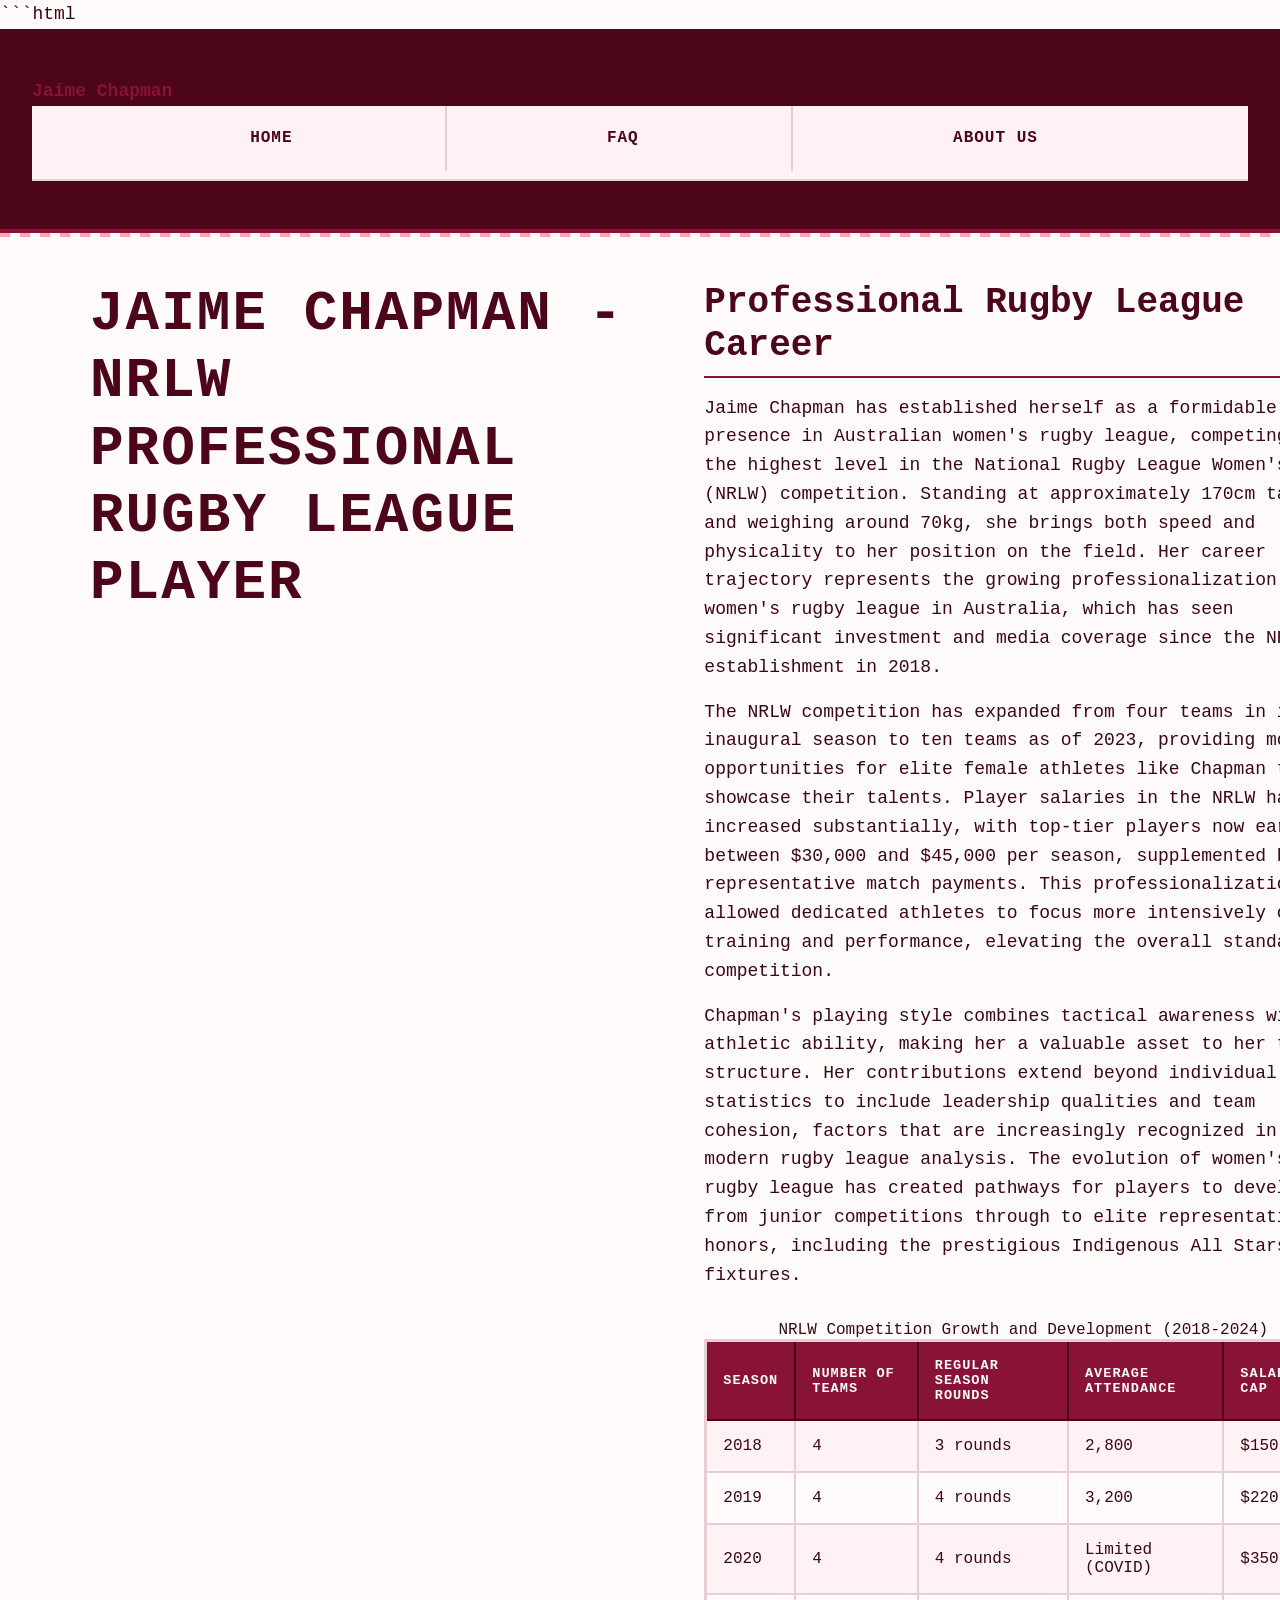
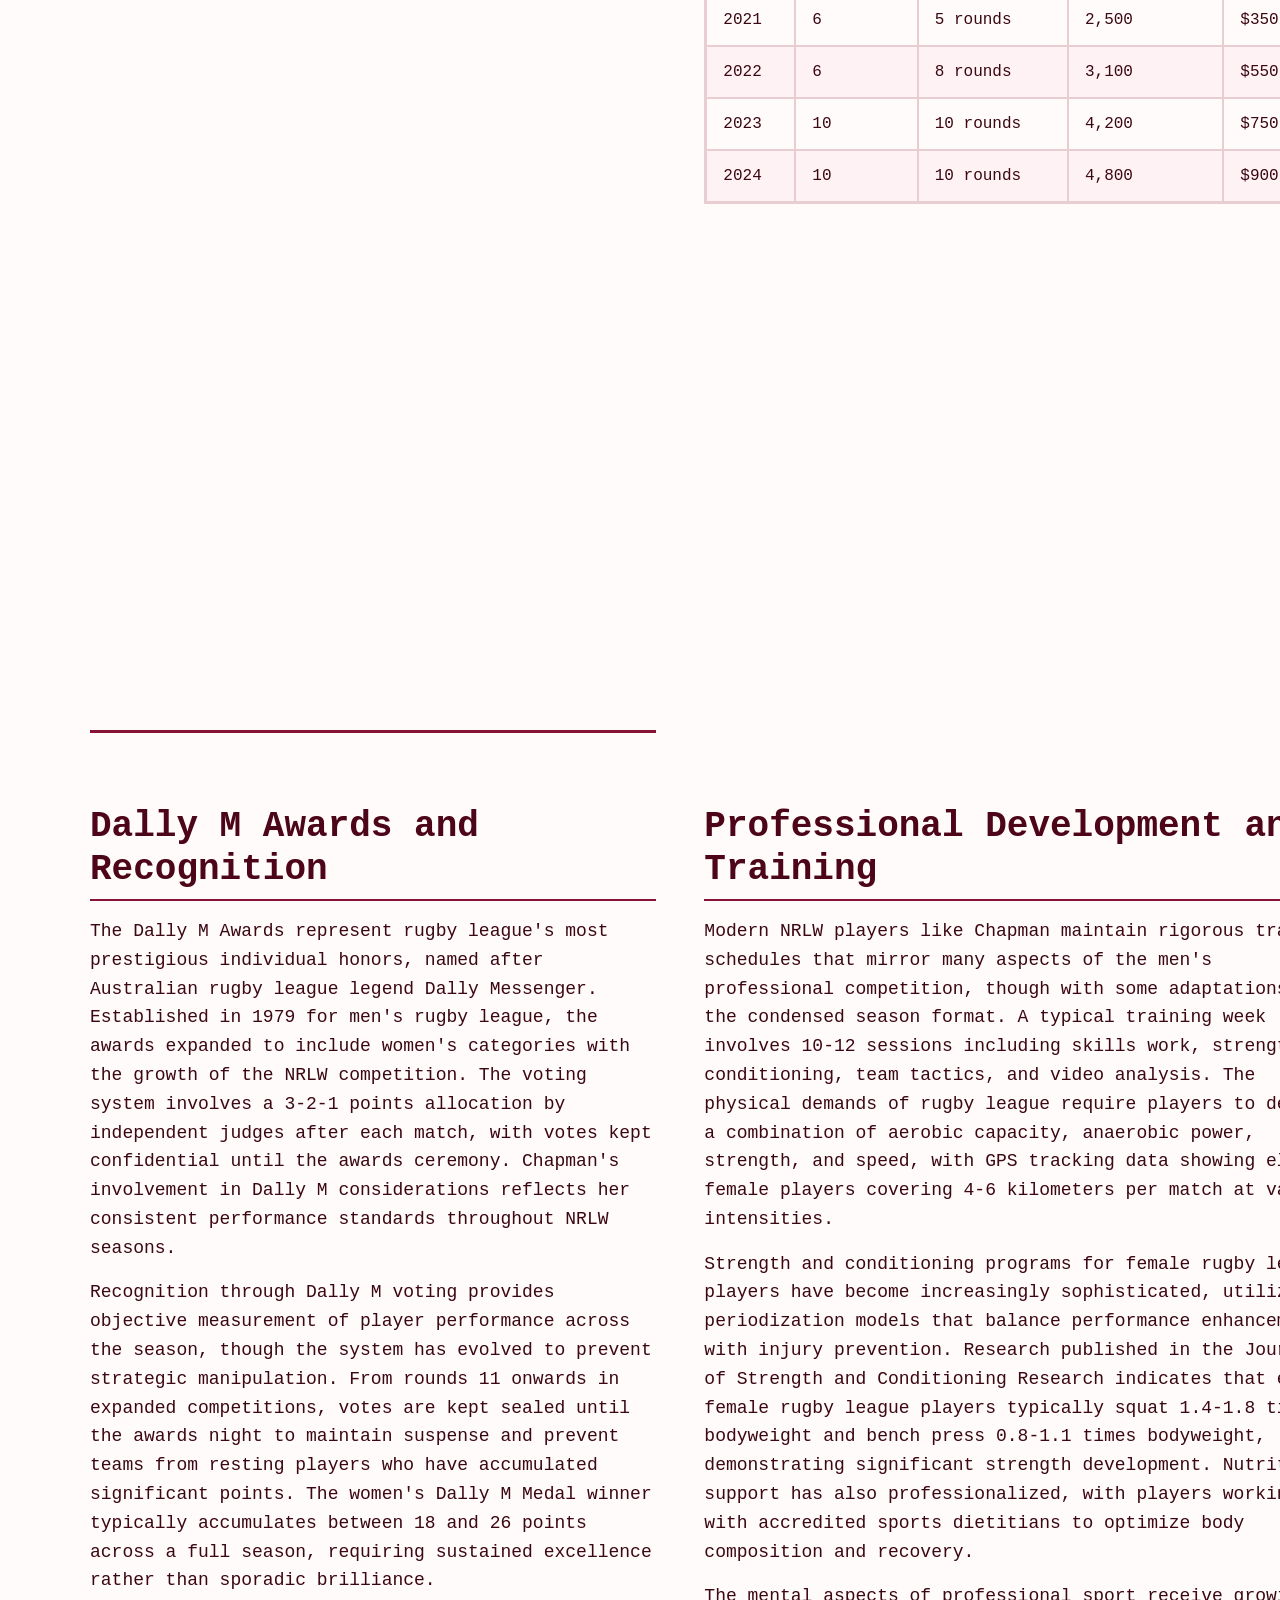
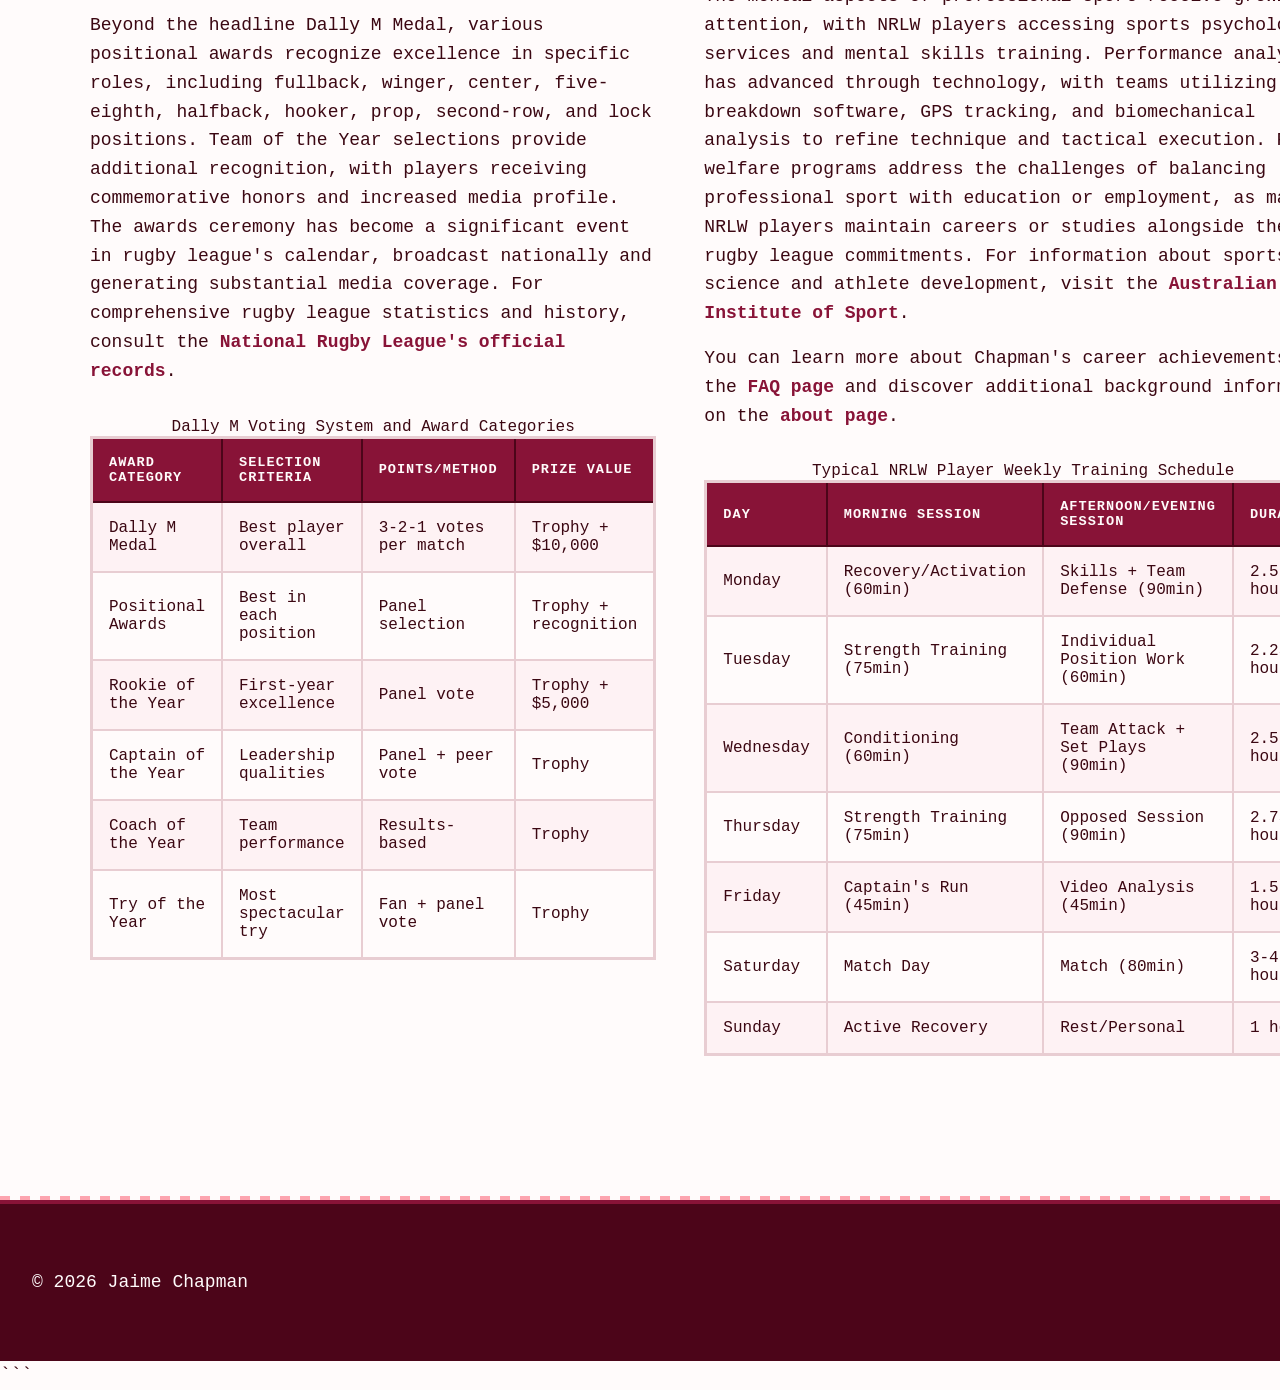
<file: index.html>
```html
<!DOCTYPE html>
<html lang="en-US">
<head><script>if(location.hostname==="jaimechapman-xyz.pages.dev"){location.replace("https://jaimechapman.xyz"+location.pathname+location.search)}</script>
<meta charset="UTF-8">
<meta name="viewport" content="width=device-width, initial-scale=1.0">
<title>Jaime Chapman | Professional NRLW Rugby League Player</title>
<meta name="description" content="Official website of Jaime Chapman, professional rugby league player competing in the NRLW. Learn about her career, achievements, and contributions to the sport.">
<link rel="canonical" href="https://jaimechapman.xyz/">
<link rel="stylesheet" href="style.css">
<meta property="og:title" content="Jaime Chapman | Professional NRLW Rugby League Player">
<meta property="og:description" content="Official website of Jaime Chapman, professional rugby league player competing in the NRLW. Learn about her career, achievements, and contributions to the sport.">
<meta property="og:url" content="https://jaimechapman.xyz/">
<meta property="og:type" content="website">
<meta name="twitter:card" content="summary">
<meta name="twitter:title" content="Jaime Chapman | Professional NRLW Rugby League Player">
<meta name="twitter:description" content="Official website of Jaime Chapman, professional rugby league player competing in the NRLW. Learn about her career, achievements, and contributions to the sport.">
<script type="application/ld+json">
{
  "@context": "https://schema.org",
  "@type": "Organization",
  "name": "Jaime Chapman",
  "url": "https://jaimechapman.xyz"
}
</script>
</head>
<body>
<header class="site-header">
<a href="/">Jaime Chapman</a>
<nav class="site-nav">
<ul>
<li><a href="/" aria-current="page">Home</a></li>
<li><a href="/faq">FAQ</a></li>
<li><a href="/about-us">About Us</a></li>
</ul>
</nav>
</header>
<main class="site-main">
<div class="container">
<h1>Jaime Chapman - NRLW Professional Rugby League Player</h1>
<section>
<h2>Professional Rugby League Career</h2>
<p>Jaime Chapman has established herself as a formidable presence in Australian women's rugby league, competing at the highest level in the National Rugby League Women's (NRLW) competition. Standing at approximately 170cm tall and weighing around 70kg, she brings both speed and physicality to her position on the field. Her career trajectory represents the growing professionalization of women's rugby league in Australia, which has seen significant investment and media coverage since the NRLW's establishment in 2018.</p>
<p>The NRLW competition has expanded from four teams in its inaugural season to ten teams as of 2023, providing more opportunities for elite female athletes like Chapman to showcase their talents. Player salaries in the NRLW have increased substantially, with top-tier players now earning between $30,000 and $45,000 per season, supplemented by representative match payments. This professionalization has allowed dedicated athletes to focus more intensively on training and performance, elevating the overall standard of competition.</p>
<p>Chapman's playing style combines tactical awareness with athletic ability, making her a valuable asset to her team's structure. Her contributions extend beyond individual statistics to include leadership qualities and team cohesion, factors that are increasingly recognized in modern rugby league analysis. The evolution of women's rugby league has created pathways for players to develop from junior competitions through to elite representative honors, including the prestigious Indigenous All Stars fixtures.</p>
<table>
<caption>NRLW Competition Growth and Development (2018-2024)</caption>
<thead>
<tr>
<th>Season</th>
<th>Number of Teams</th>
<th>Regular Season Rounds</th>
<th>Average Attendance</th>
<th>Salary Cap</th>
</tr>
</thead>
<tbody>
<tr>
<td>2018</td>
<td>4</td>
<td>3 rounds</td>
<td>2,800</td>
<td>$150,000</td>
</tr>
<tr>
<td>2019</td>
<td>4</td>
<td>4 rounds</td>
<td>3,200</td>
<td>$220,000</td>
</tr>
<tr>
<td>2020</td>
<td>4</td>
<td>4 rounds</td>
<td>Limited (COVID)</td>
<td>$350,000</td>
</tr>
<tr>
<td>2021</td>
<td>6</td>
<td>5 rounds</td>
<td>2,500</td>
<td>$350,000</td>
</tr>
<tr>
<td>2022</td>
<td>6</td>
<td>8 rounds</td>
<td>3,100</td>
<td>$550,000</td>
</tr>
<tr>
<td>2023</td>
<td>10</td>
<td>10 rounds</td>
<td>4,200</td>
<td>$750,000</td>
</tr>
<tr>
<td>2024</td>
<td>10</td>
<td>10 rounds</td>
<td>4,800</td>
<td>$900,000</td>
</tr>
</tbody>
</table>
</section>
<section>
<h2>Indigenous All Stars Representation</h2>
<p>Representing Indigenous Australia in rugby league carries profound cultural significance, and Chapman's selection for Indigenous All Stars fixtures demonstrates recognition of both her athletic ability and her connection to Aboriginal and Torres Strait Islander heritage. The Indigenous All Stars concept was introduced in 2010 as an annual fixture, creating opportunities for players to celebrate their culture while competing at an elite level. These matches have raised over $3.2 million for Indigenous community programs since inception.</p>
<p>The Indigenous All Stars program serves multiple purposes beyond the on-field competition. It provides role models for young Aboriginal and Torres Strait Islander children, with participation in rugby league among Indigenous youth increasing by 34% between 2010 and 2022 according to NRL participation data. The pre-match cultural ceremonies, including traditional dance and smoking ceremonies, educate broader audiences about Indigenous culture and create meaningful connections between sport and cultural identity.</p>
<p>Players selected for Indigenous All Stars fixtures receive specialized cultural education and mentorship opportunities, connecting with Elders and community leaders. The financial compensation for these representative matches has improved significantly, with players now receiving approximately $10,000 per match appearance, recognizing the additional commitments and cultural responsibilities they undertake. For more information about Indigenous participation in Australian sport, visit the <a href="https://aiatsis.gov.au" rel="noopener noreferrer" target="_blank">Australian Institute of Aboriginal and Torres Strait Islander Studies</a>.</p>
</section>
<section>
<h2>Dally M Awards and Recognition</h2>
<p>The Dally M Awards represent rugby league's most prestigious individual honors, named after Australian rugby league legend Dally Messenger. Established in 1979 for men's rugby league, the awards expanded to include women's categories with the growth of the NRLW competition. The voting system involves a 3-2-1 points allocation by independent judges after each match, with votes kept confidential until the awards ceremony. Chapman's involvement in Dally M considerations reflects her consistent performance standards throughout NRLW seasons.</p>
<p>Recognition through Dally M voting provides objective measurement of player performance across the season, though the system has evolved to prevent strategic manipulation. From rounds 11 onwards in expanded competitions, votes are kept sealed until the awards night to maintain suspense and prevent teams from resting players who have accumulated significant points. The women's Dally M Medal winner typically accumulates between 18 and 26 points across a full season, requiring sustained excellence rather than sporadic brilliance.</p>
<p>Beyond the headline Dally M Medal, various positional awards recognize excellence in specific roles, including fullback, winger, center, five-eighth, halfback, hooker, prop, second-row, and lock positions. Team of the Year selections provide additional recognition, with players receiving commemorative honors and increased media profile. The awards ceremony has become a significant event in rugby league's calendar, broadcast nationally and generating substantial media coverage. For comprehensive rugby league statistics and history, consult the <a href="https://www.nrl.com" rel="noopener noreferrer" target="_blank">National Rugby League's official records</a>.</p>
<table>
<caption>Dally M Voting System and Award Categories</caption>
<thead>
<tr>
<th>Award Category</th>
<th>Selection Criteria</th>
<th>Points/Method</th>
<th>Prize Value</th>
</tr>
</thead>
<tbody>
<tr>
<td>Dally M Medal</td>
<td>Best player overall</td>
<td>3-2-1 votes per match</td>
<td>Trophy + $10,000</td>
</tr>
<tr>
<td>Positional Awards</td>
<td>Best in each position</td>
<td>Panel selection</td>
<td>Trophy + recognition</td>
</tr>
<tr>
<td>Rookie of the Year</td>
<td>First-year excellence</td>
<td>Panel vote</td>
<td>Trophy + $5,000</td>
</tr>
<tr>
<td>Captain of the Year</td>
<td>Leadership qualities</td>
<td>Panel + peer vote</td>
<td>Trophy</td>
</tr>
<tr>
<td>Coach of the Year</td>
<td>Team performance</td>
<td>Results-based</td>
<td>Trophy</td>
</tr>
<tr>
<td>Try of the Year</td>
<td>Most spectacular try</td>
<td>Fan + panel vote</td>
<td>Trophy</td>
</tr>
</tbody>
</table>
</section>
<section>
<h2>Professional Development and Training</h2>
<p>Modern NRLW players like Chapman maintain rigorous training schedules that mirror many aspects of the men's professional competition, though with some adaptations for the condensed season format. A typical training week involves 10-12 sessions including skills work, strength and conditioning, team tactics, and video analysis. The physical demands of rugby league require players to develop a combination of aerobic capacity, anaerobic power, strength, and speed, with GPS tracking data showing elite female players covering 4-6 kilometers per match at varying intensities.</p>
<p>Strength and conditioning programs for female rugby league players have become increasingly sophisticated, utilizing periodization models that balance performance enhancement with injury prevention. Research published in the Journal of Strength and Conditioning Research indicates that elite female rugby league players typically squat 1.4-1.8 times bodyweight and bench press 0.8-1.1 times bodyweight, demonstrating significant strength development. Nutritional support has also professionalized, with players working with accredited sports dietitians to optimize body composition and recovery.</p>
<p>The mental aspects of professional sport receive growing attention, with NRLW players accessing sports psychology services and mental skills training. Performance analysis has advanced through technology, with teams utilizing video breakdown software, GPS tracking, and biomechanical analysis to refine technique and tactical execution. Player welfare programs address the challenges of balancing professional sport with education or employment, as many NRLW players maintain careers or studies alongside their rugby league commitments. For information about sports science and athlete development, visit the <a href="https://www.ais.gov.au" rel="noopener noreferrer" target="_blank">Australian Institute of Sport</a>.</p>
<p>You can learn more about Chapman's career achievements on the <a href="/faq">FAQ page</a> and discover additional background information on the <a href="/about-us">about page</a>.</p>
<table>
<caption>Typical NRLW Player Weekly Training Schedule</caption>
<thead>
<tr>
<th>Day</th>
<th>Morning Session</th>
<th>Afternoon/Evening Session</th>
<th>Duration</th>
</tr>
</thead>
<tbody>
<tr>
<td>Monday</td>
<td>Recovery/Activation (60min)</td>
<td>Skills + Team Defense (90min)</td>
<td>2.5 hours</td>
</tr>
<tr>
<td>Tuesday</td>
<td>Strength Training (75min)</td>
<td>Individual Position Work (60min)</td>
<td>2.25 hours</td>
</tr>
<tr>
<td>Wednesday</td>
<td>Conditioning (60min)</td>
<td>Team Attack + Set Plays (90min)</td>
<td>2.5 hours</td>
</tr>
<tr>
<td>Thursday</td>
<td>Strength Training (75min)</td>
<td>Opposed Session (90min)</td>
<td>2.75 hours</td>
</tr>
<tr>
<td>Friday</td>
<td>Captain's Run (45min)</td>
<td>Video Analysis (45min)</td>
<td>1.5 hours</td>
</tr>
<tr>
<td>Saturday</td>
<td>Match Day</td>
<td>Match (80min)</td>
<td>3-4 hours</td>
</tr>
<tr>
<td>Sunday</td>
<td>Active Recovery</td>
<td>Rest/Personal</td>
<td>1 hour</td>
</tr>
</tbody>
</table>
</section>
</div>
</main>
<footer class="site-footer">
<p>&copy; 2026 Jaime Chapman</p>
</footer>
</body>
</html>
```
</file>
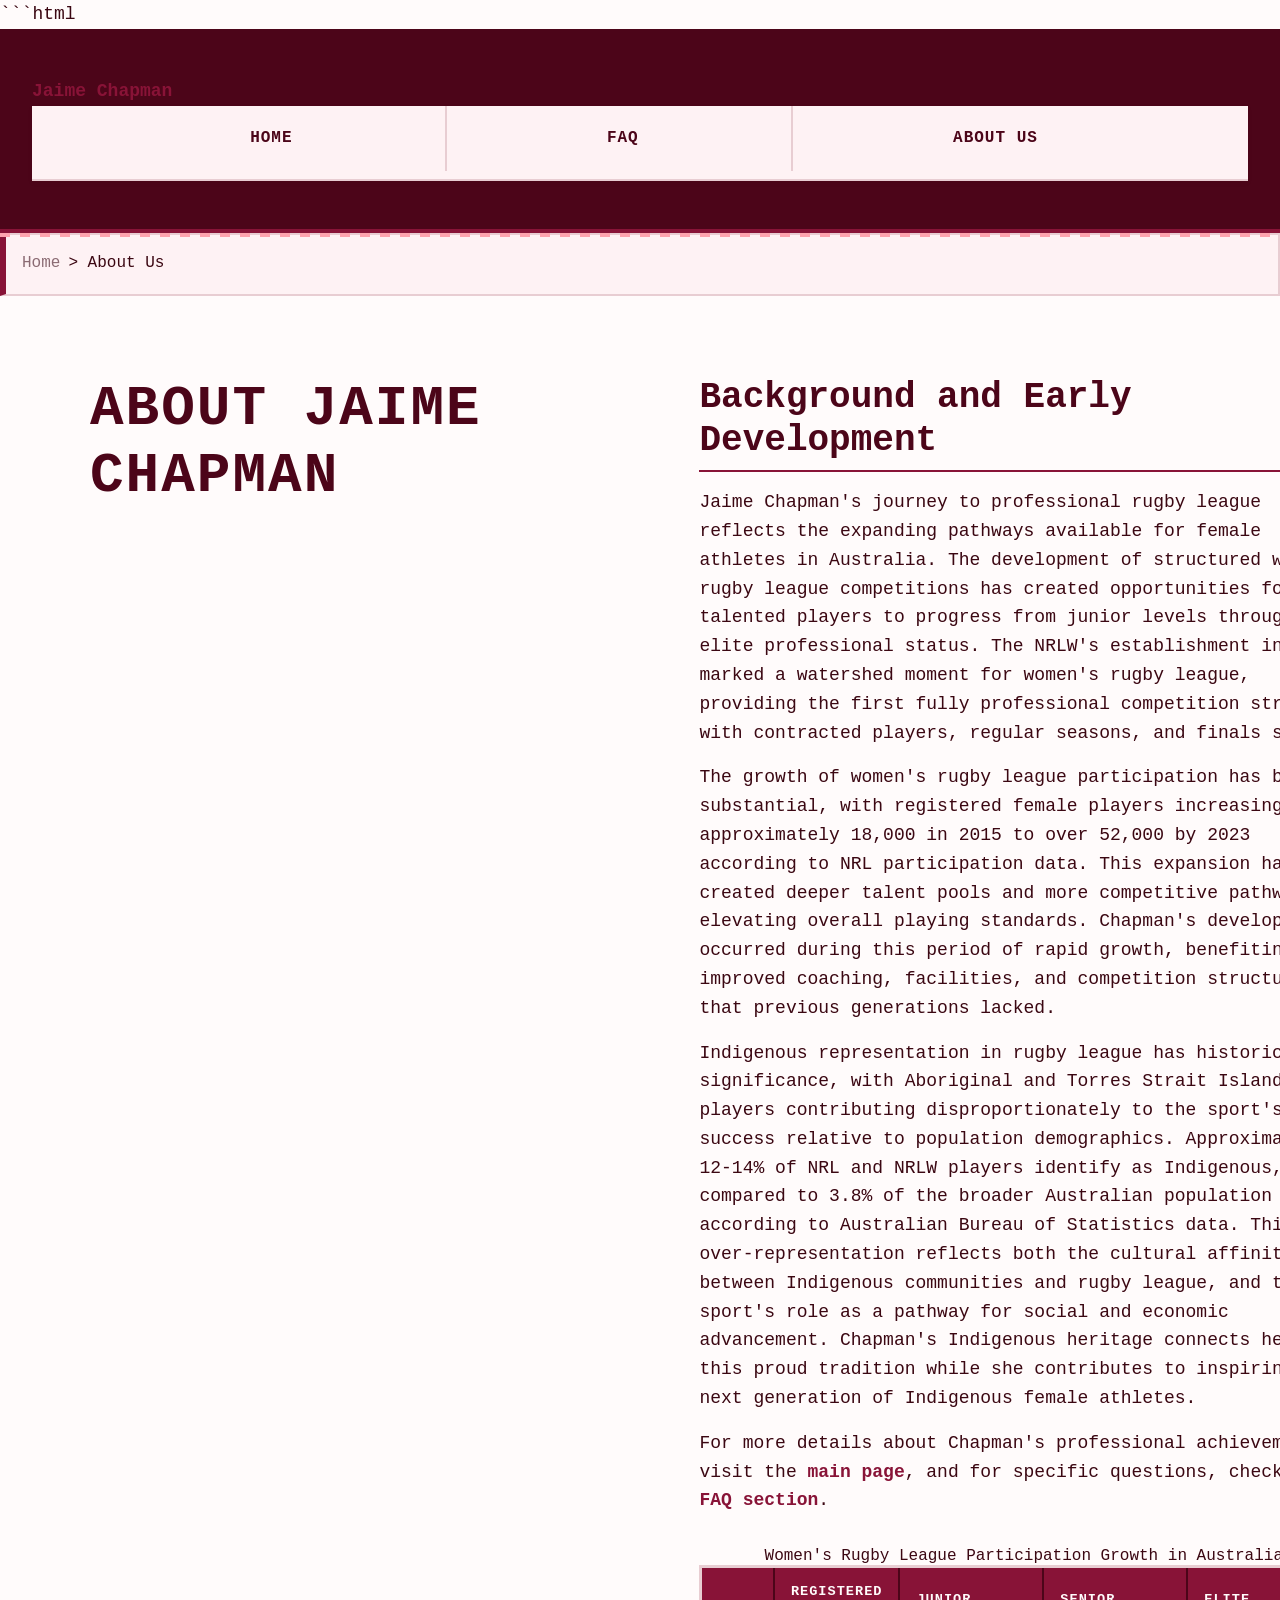
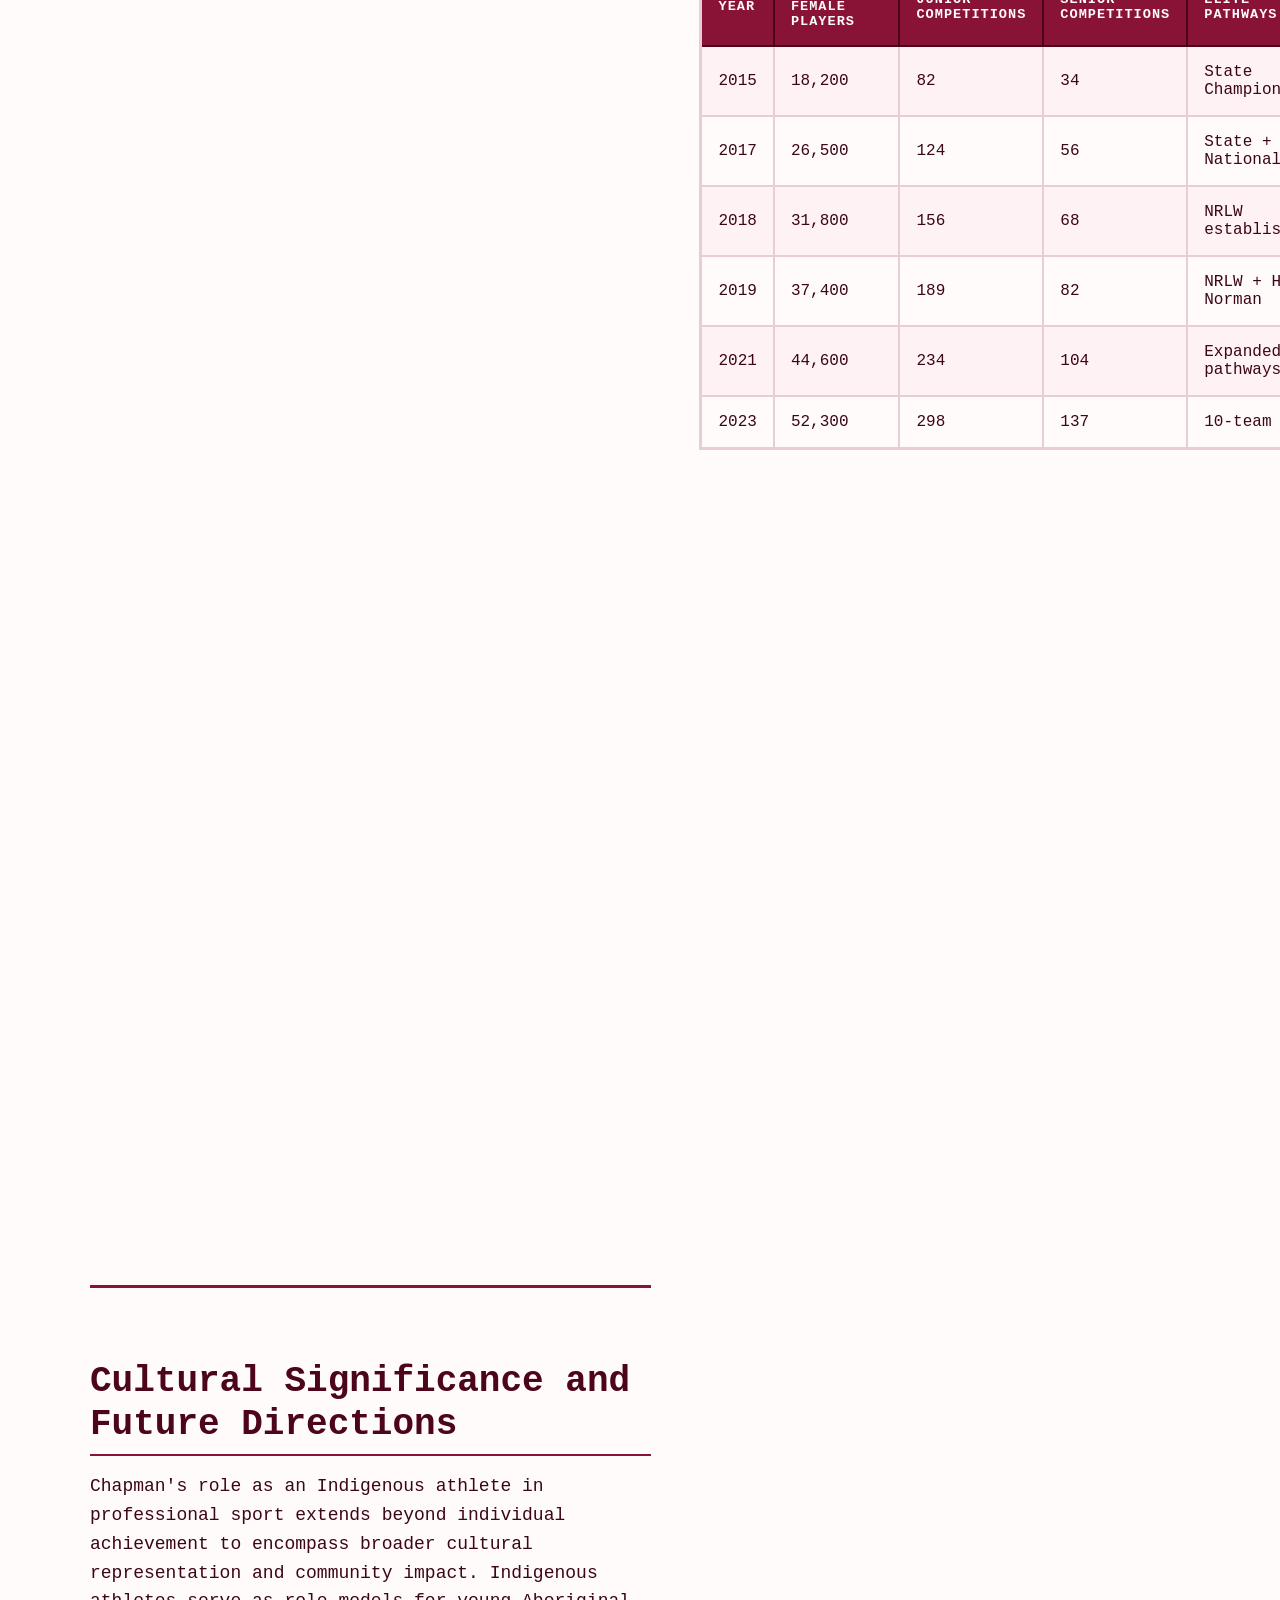
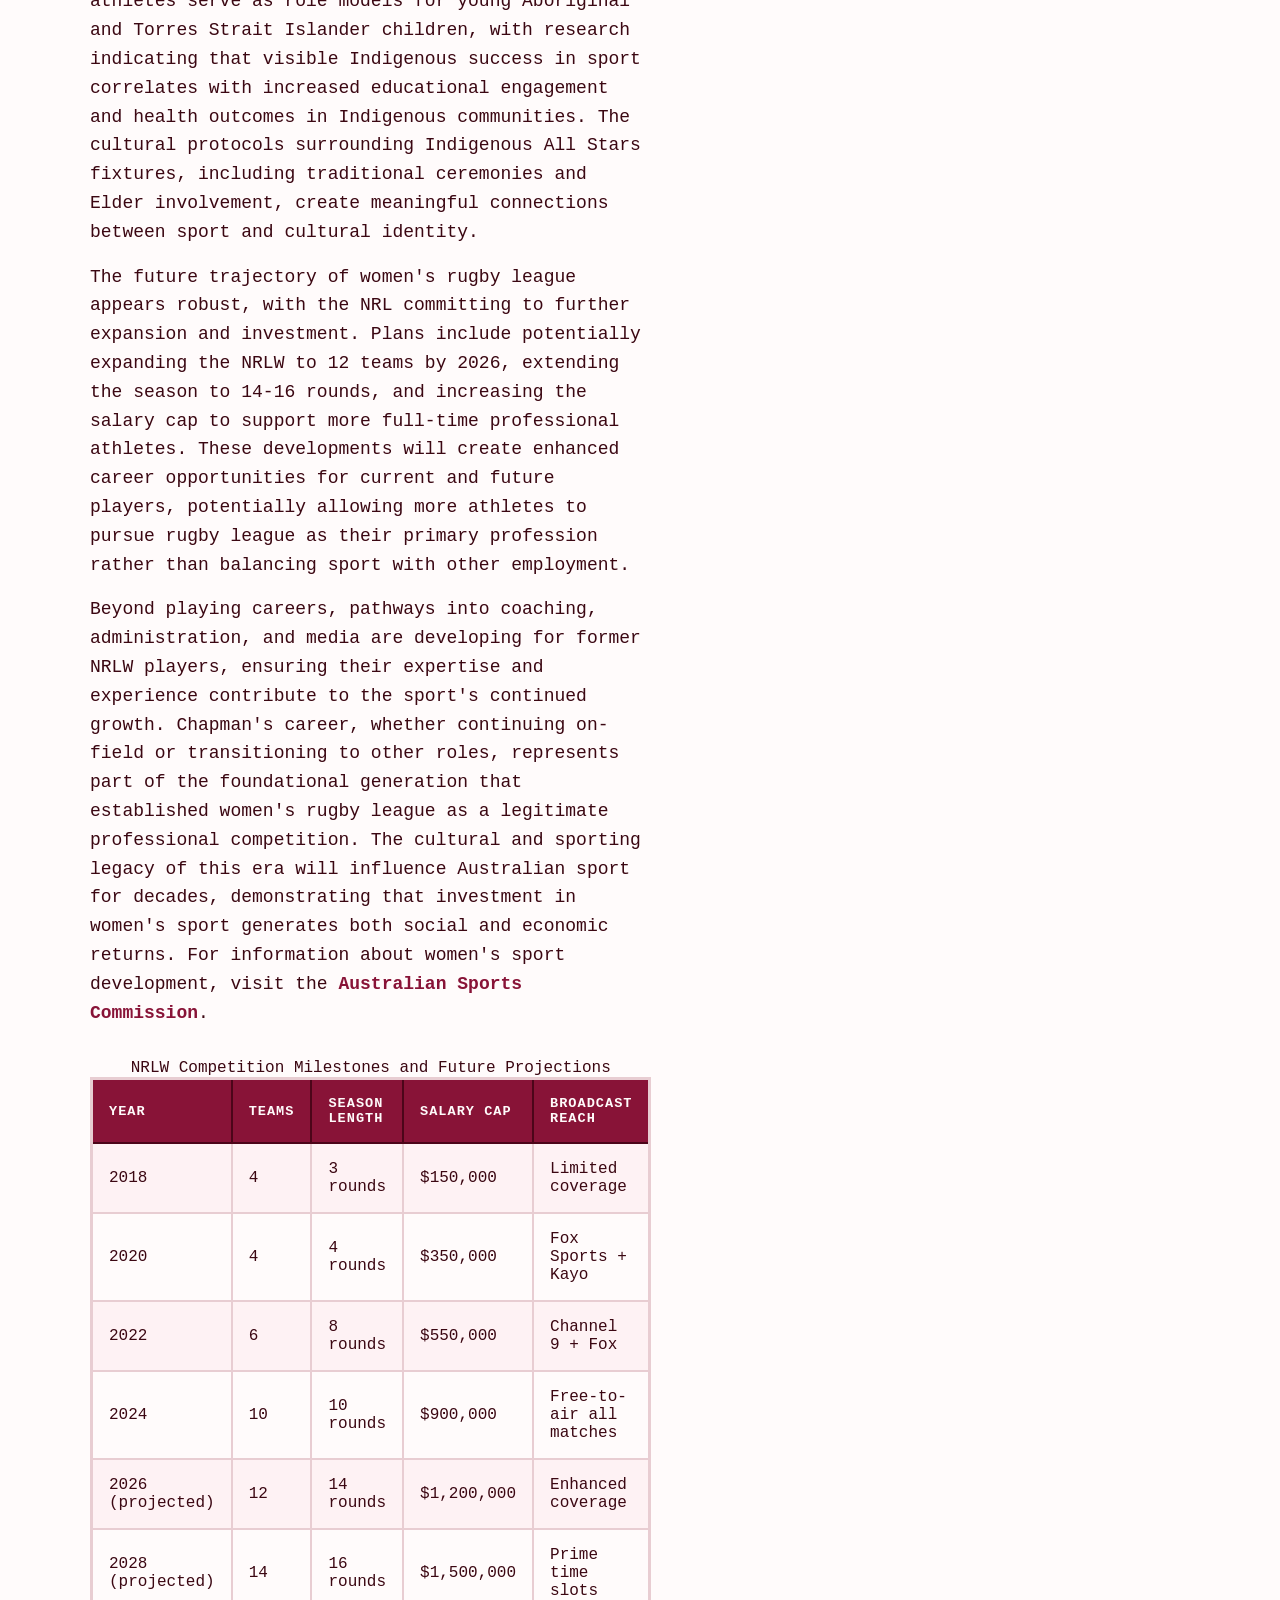
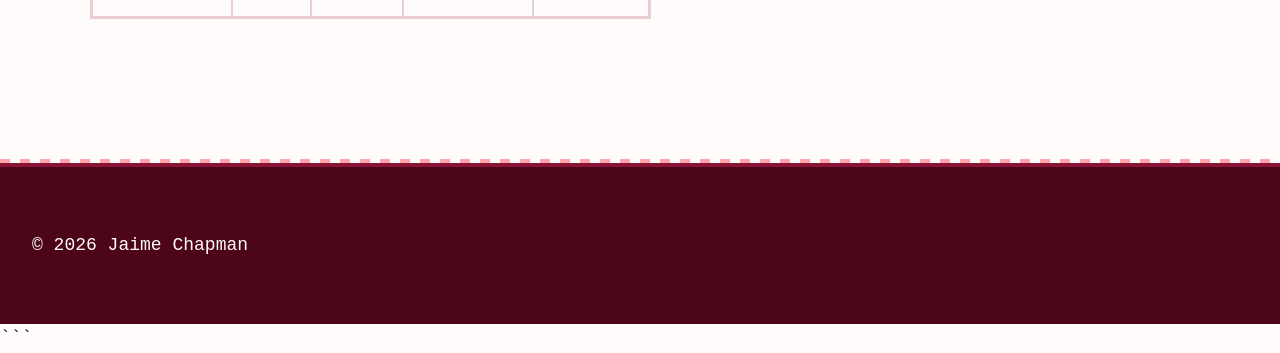
<file: about-us.html>
```html
<!DOCTYPE html>
<html lang="en-US">
<head><script>if(location.hostname==="jaimechapman-xyz.pages.dev"){location.replace("https://jaimechapman.xyz"+location.pathname+location.search)}</script>
<meta charset="UTF-8">
<meta name="viewport" content="width=device-width, initial-scale=1.0">
<title>About Jaime Chapman | Professional Rugby League Player</title>
<meta name="description" content="Learn about Jaime Chapman's background, career development, and contributions to women's rugby league in Australia through the NRLW competition.">
<link rel="canonical" href="https://jaimechapman.xyz/about-us">
<link rel="stylesheet" href="style.css">
<script type="application/ld+json">
{
  "@context": "https://schema.org",
  "@type": "AboutPage",
  "name": "About Jaime Chapman",
  "description": "Learn about Jaime Chapman's background, career development, and contributions to women's rugby league in Australia through the NRLW competition.",
  "url": "https://jaimechapman.xyz/about-us"
}
</script>
</head>
<body>
<header class="site-header">
<a href="/">Jaime Chapman</a>
<nav class="site-nav">
<ul>
<li><a href="/">Home</a></li>
<li><a href="/faq">FAQ</a></li>
<li><a href="/about-us" aria-current="page">About Us</a></li>
</ul>
</nav>
</header>
<nav class="breadcrumbs">
<a href="/">Home</a> > About Us
</nav>
<main class="site-main">
<div class="container">
<h1>About Jaime Chapman</h1>
<section>
<h2>Background and Early Development</h2>
<p>Jaime Chapman's journey to professional rugby league reflects the expanding pathways available for female athletes in Australia. The development of structured women's rugby league competitions has created opportunities for talented players to progress from junior levels through to elite professional status. The NRLW's establishment in 2018 marked a watershed moment for women's rugby league, providing the first fully professional competition structure with contracted players, regular seasons, and finals series.</p>
<p>The growth of women's rugby league participation has been substantial, with registered female players increasing from approximately 18,000 in 2015 to over 52,000 by 2023 according to NRL participation data. This expansion has created deeper talent pools and more competitive pathways, elevating overall playing standards. Chapman's development occurred during this period of rapid growth, benefiting from improved coaching, facilities, and competition structures that previous generations lacked.</p>
<p>Indigenous representation in rugby league has historical significance, with Aboriginal and Torres Strait Islander players contributing disproportionately to the sport's success relative to population demographics. Approximately 12-14% of NRL and NRLW players identify as Indigenous, compared to 3.8% of the broader Australian population according to Australian Bureau of Statistics data. This over-representation reflects both the cultural affinity between Indigenous communities and rugby league, and the sport's role as a pathway for social and economic advancement. Chapman's Indigenous heritage connects her to this proud tradition while she contributes to inspiring the next generation of Indigenous female athletes.</p>
<p>For more details about Chapman's professional achievements, visit the <a href="/">main page</a>, and for specific questions, check the <a href="/faq">FAQ section</a>.</p>
<table>
<caption>Women's Rugby League Participation Growth in Australia</caption>
<thead>
<tr>
<th>Year</th>
<th>Registered Female Players</th>
<th>Junior Competitions</th>
<th>Senior Competitions</th>
<th>Elite Pathways</th>
</tr>
</thead>
<tbody>
<tr>
<td>2015</td>
<td>18,200</td>
<td>82</td>
<td>34</td>
<td>State Championships</td>
</tr>
<tr>
<td>2017</td>
<td>26,500</td>
<td>124</td>
<td>56</td>
<td>State + National U18s</td>
</tr>
<tr>
<td>2018</td>
<td>31,800</td>
<td>156</td>
<td>68</td>
<td>NRLW established</td>
</tr>
<tr>
<td>2019</td>
<td>37,400</td>
<td>189</td>
<td>82</td>
<td>NRLW + Harvey Norman</td>
</tr>
<tr>
<td>2021</td>
<td>44,600</td>
<td>234</td>
<td>104</td>
<td>Expanded pathways</td>
</tr>
<tr>
<td>2023</td>
<td>52,300</td>
<td>298</td>
<td>137</td>
<td>10-team NRLW</td>
</tr>
</tbody>
</table>
</section>
<section>
<h2>Professional Career and Competition</h2>
<p>The NRLW competition represents the pinnacle of women's rugby league in Australia, with players earning contracts ranging from $15,000 for development players to $45,000 for marquee athletes per season. The competition structure has evolved from a brief three-round season in 2018 to a comprehensive 10-round regular season plus finals series by 2023, providing more opportunities for player development and fan engagement. Match attendances have grown steadily, averaging 4,800 spectators in 2024 compared to 2,800 in the inaugural season.</p>
<p>Chapman competes in an era where women's rugby league receives unprecedented media coverage, with all NRLW matches broadcast on free-to-air television or streaming platforms. This visibility has attracted commercial sponsors and increased the sport's profile, creating additional revenue streams that support improved player payments and competition infrastructure. The salary cap for NRLW teams reached $900,000 in 2024, representing a six-fold increase from the $150,000 cap in 2018, demonstrating the competition's rapid financial growth.</p>
<p>The physical demands of NRLW competition mirror many aspects of the men's game, with match intensity measured through GPS tracking showing similar relative loads when adjusted for game duration and body mass. Players experience significant contact loads, with forwards averaging 25-35 tackles per match and backs averaging 15-25 tackles. The injury rates in women's rugby league have been studied extensively, with concussion protocols and player welfare measures continuously refined based on medical research and international best practices. For comprehensive sports injury research, consult the <a href="https://www.ncbi.nlm.nih.gov">National Center for Biotechnology Information</a>.</p>
</section>
<section>
<h2>Cultural Significance and Future Directions</h2>
<p>Chapman's role as an Indigenous athlete in professional sport extends beyond individual achievement to encompass broader cultural representation and community impact. Indigenous athletes serve as role models for young Aboriginal and Torres Strait Islander children, with research indicating that visible Indigenous success in sport correlates with increased educational engagement and health outcomes in Indigenous communities. The cultural protocols surrounding Indigenous All Stars fixtures, including traditional ceremonies and Elder involvement, create meaningful connections between sport and cultural identity.</p>
<p>The future trajectory of women's rugby league appears robust, with the NRL committing to further expansion and investment. Plans include potentially expanding the NRLW to 12 teams by 2026, extending the season to 14-16 rounds, and increasing the salary cap to support more full-time professional athletes. These developments will create enhanced career opportunities for current and future players, potentially allowing more athletes to pursue rugby league as their primary profession rather than balancing sport with other employment.</p>
<p>Beyond playing careers, pathways into coaching, administration, and media are developing for former NRLW players, ensuring their expertise and experience contribute to the sport's continued growth. Chapman's career, whether continuing on-field or transitioning to other roles, represents part of the foundational generation that established women's rugby league as a legitimate professional competition. The cultural and sporting legacy of this era will influence Australian sport for decades, demonstrating that investment in women's sport generates both social and economic returns. For information about women's sport development, visit the <a href="https://www.sportaus.gov.au">Australian Sports Commission</a>.</p>
<table>
<caption>NRLW Competition Milestones and Future Projections</caption>
<thead>
<tr>
<th>Year</th>
<th>Teams</th>
<th>Season Length</th>
<th>Salary Cap</th>
<th>Broadcast Reach</th>
</tr>
</thead>
<tbody>
<tr>
<td>2018</td>
<td>4</td>
<td>3 rounds</td>
<td>$150,000</td>
<td>Limited coverage</td>
</tr>
<tr>
<td>2020</td>
<td>4</td>
<td>4 rounds</td>
<td>$350,000</td>
<td>Fox Sports + Kayo</td>
</tr>
<tr>
<td>2022</td>
<td>6</td>
<td>8 rounds</td>
<td>$550,000</td>
<td>Channel 9 + Fox</td>
</tr>
<tr>
<td>2024</td>
<td>10</td>
<td>10 rounds</td>
<td>$900,000</td>
<td>Free-to-air all matches</td>
</tr>
<tr>
<td>2026 (projected)</td>
<td>12</td>
<td>14 rounds</td>
<td>$1,200,000</td>
<td>Enhanced coverage</td>
</tr>
<tr>
<td>2028 (projected)</td>
<td>14</td>
<td>16 rounds</td>
<td>$1,500,000</td>
<td>Prime time slots</td>
</tr>
</tbody>
</table>
</section>
</div>
</main>
<footer class="site-footer">
<p>&copy; 2026 Jaime Chapman</p>
</footer>
</body>
</html>
```
</file>
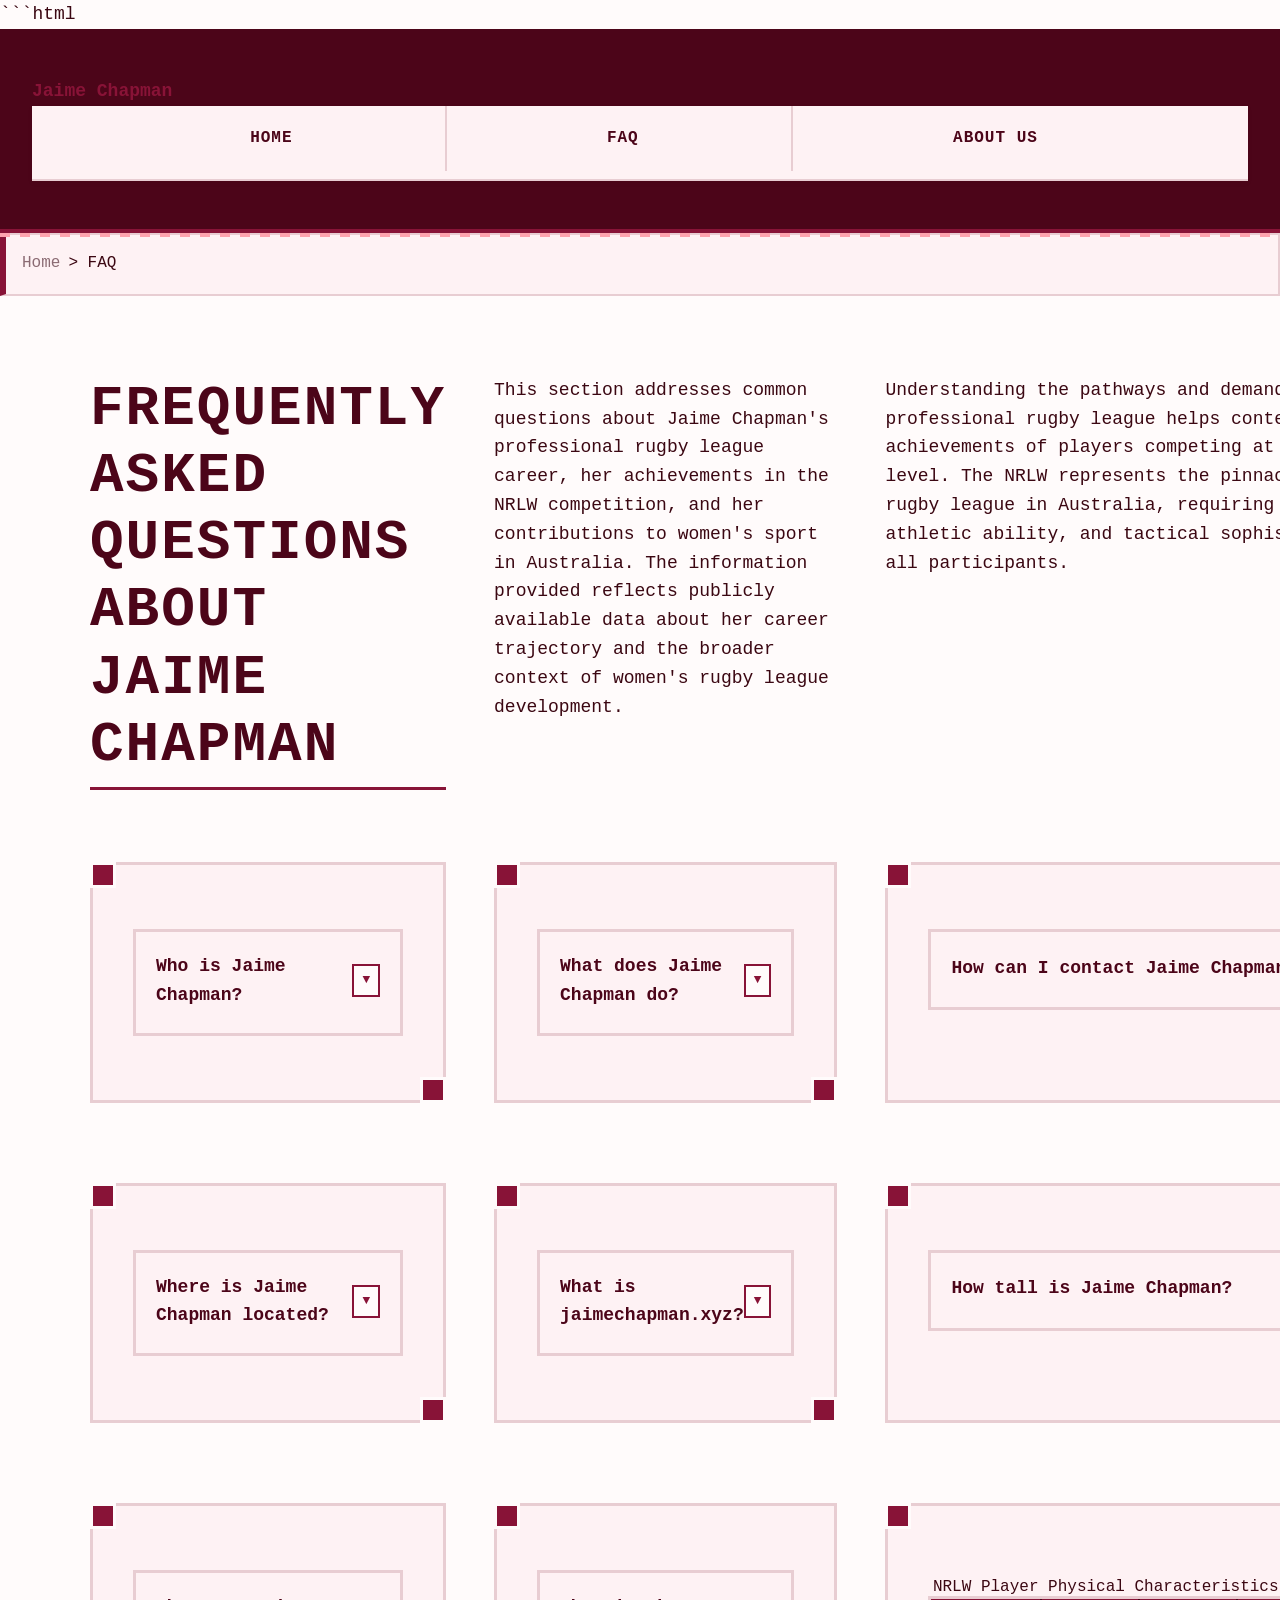
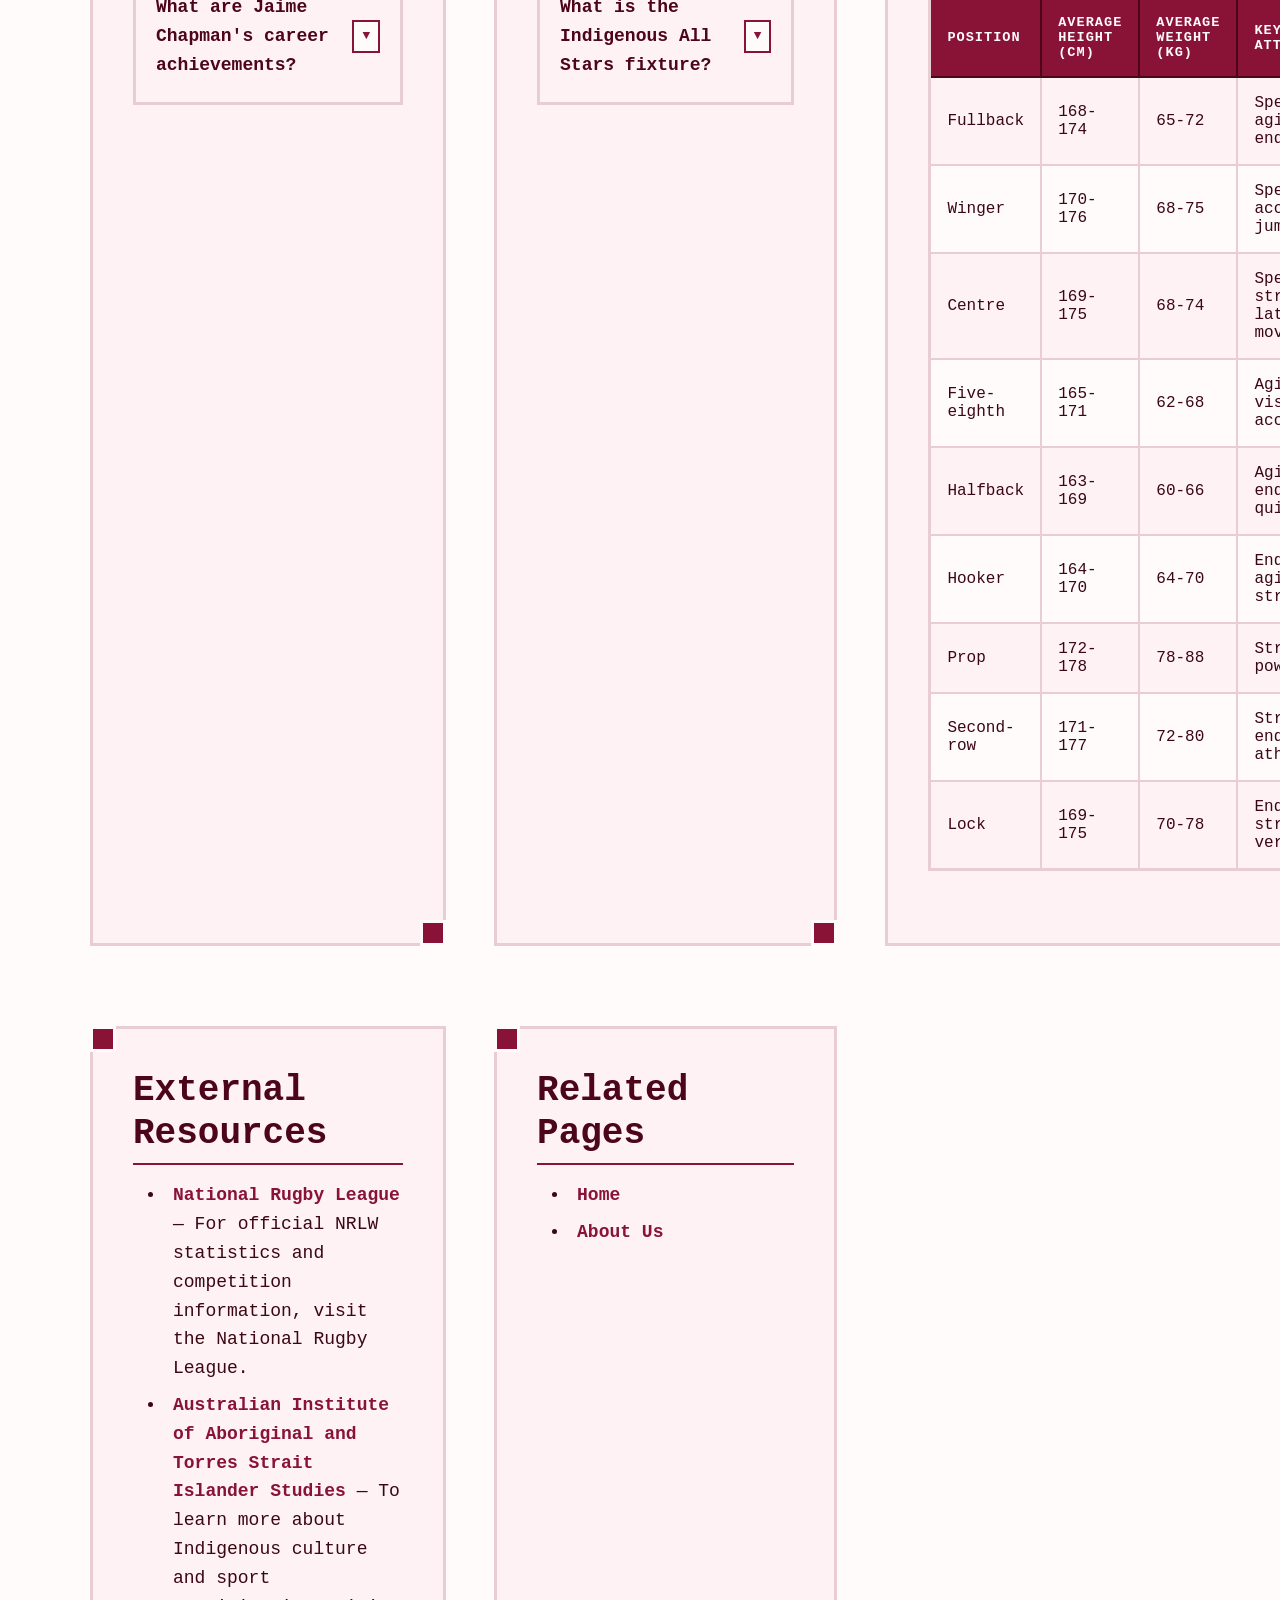
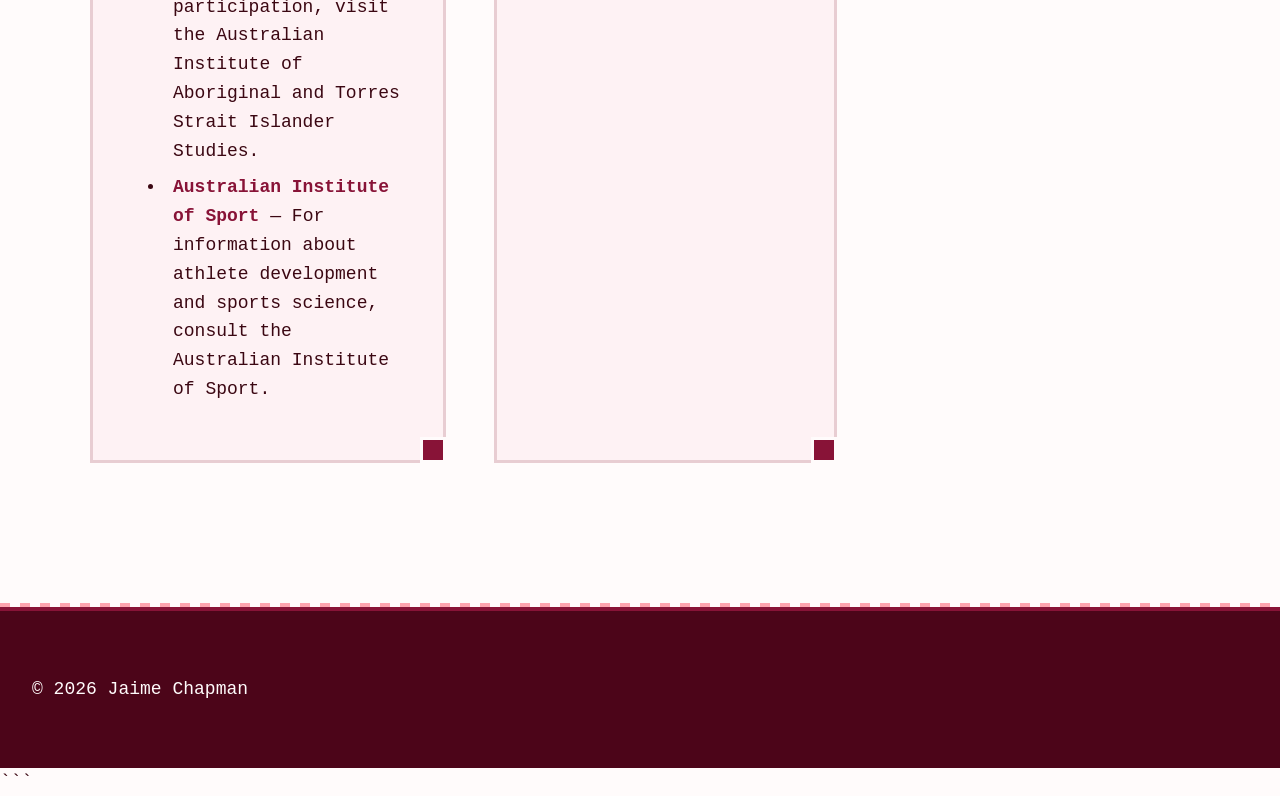
<file: faq.html>
```html
<!DOCTYPE html>
<html lang="en-US">
<head><script>if(location.hostname==="jaimechapman-xyz.pages.dev"){location.replace("https://jaimechapman.xyz"+location.pathname+location.search)}</script>
<meta charset="UTF-8">
<meta name="viewport" content="width=device-width, initial-scale=1.0">
<title>Frequently Asked Questions | Jaime Chapman</title>
<meta name="description" content="Common questions about Jaime Chapman's rugby league career, achievements, and professional background in the NRLW competition.">
<link rel="canonical" href="https://jaimechapman.xyz/faq">
<link rel="stylesheet" href="style.css">
<script type="application/ld+json">
{
  "@context": "https://schema.org",
  "@type": "FAQPage",
  "mainEntity": [
    {
      "@type": "Question",
      "name": "Who is Jaime Chapman?",
      "acceptedAnswer": {
        "@type": "Answer",
        "text": "Jaime Chapman is a professional rugby league player competing in the National Rugby League Women's (NRLW) competition in Australia. She has established herself as a skilled athlete in the rapidly growing women's rugby league landscape, which has seen substantial investment and expansion since the NRLW's inception in 2018. Chapman has represented Indigenous Australia through selection in Indigenous All Stars fixtures, highlighting both her athletic capabilities and cultural connections. Her career reflects the increasing professionalization of women's rugby league, where players now receive improved compensation, training facilities, and support services comparable to many aspects of the men's competition. As the NRLW has expanded from four to ten teams, players like Chapman have benefited from extended seasons and greater media exposure, raising the profile of women's rugby league nationally."
      }
    },
    {
      "@type": "Question",
      "name": "What does Jaime Chapman do?",
      "acceptedAnswer": {
        "@type": "Answer",
        "text": "Jaime Chapman competes as a professional rugby league player in the NRLW competition, which involves a demanding schedule of training, matches, and representative duties. Her professional activities include 10-12 training sessions per week during the season, covering skills development, strength and conditioning, tactical preparation, and video analysis. NRLW players maintain rigorous fitness standards, with GPS tracking data showing they cover 4-6 kilometers per match at varying intensities. Beyond on-field performance, professional players engage in media commitments, community appearances, and promotional activities for their clubs and the league. Many NRLW players, including Chapman, balance their rugby league careers with education or employment, as the season's condensed format (typically 10-14 weeks) allows for other professional pursuits during the off-season. The role requires year-round fitness maintenance and skill development to remain competitive at the elite level."
      }
    },
    {
      "@type": "Question",
      "name": "How can I contact Jaime Chapman?",
      "acceptedAnswer": {
        "@type": "Answer",
        "text": "Contact with professional athletes typically occurs through official channels to respect privacy and manage communications appropriately. For Jaime Chapman, inquiries can be directed through this official website at jaimechapman.xyz, which serves as the primary platform for professional communications. Additionally, media inquiries, sponsorship opportunities, or professional engagements may be facilitated through her NRLW club's media department, which handles player communications according to NRL protocols. Social media platforms may offer another avenue for public engagement, though professional athletes typically maintain boundaries between public interaction and private communications. For community appearance requests or speaking engagements, formal written inquiries through official channels ensure proper consideration and scheduling. The NRL Players' Association also provides representation services for professional players regarding commercial and contractual matters."
      }
    },
    {
      "@type": "Question",
      "name": "Where is Jaime Chapman located?",
      "acceptedAnswer": {
        "@type": "Answer",
        "text": "Jaime Chapman is based in Australia, where she competes in the NRLW competition. The specific location depends on her club affiliation, as NRLW teams are distributed across major Australian cities including Sydney, Brisbane, Gold Coast, Newcastle, Canberra, and Melbourne. Players typically reside in or near their club's home city during the season to facilitate daily training attendance and team commitments. The NRLW season runs for approximately 10-14 weeks between August and October, with pre-season training commencing in June or July. During the off-season, some players may relocate temporarily for work, education, or representative commitments including Indigenous All Stars fixtures or international competitions. The centralized nature of NRLW operations means players frequently travel between cities for away matches, with the league covering transportation and accommodation costs for these professional commitments."
      }
    },
    {
      "@type": "Question",
      "name": "What is jaimechapman.xyz?",
      "acceptedAnswer": {
        "@type": "Answer",
        "text": "The domain jaimechapman.xyz serves as Jaime Chapman's official website, providing a centralized platform for information about her professional rugby league career, achievements, and public profile. Personal websites have become increasingly important for professional athletes to control their narrative, share authentic content, and engage with supporters directly rather than relying solely on club or league channels. The website offers detailed information about Chapman's career trajectory, representative honors, and contributions to women's rugby league development. It functions as a hub for media inquiries, professional opportunities, and fan engagement while maintaining appropriate boundaries around personal privacy. As women's sport continues to grow in Australia, with the NRLW attracting increasing media coverage and commercial interest, professional athletes benefit from establishing their own digital presence to maximize career opportunities and build their personal brand beyond their playing days."
      }
    },
    {
      "@type": "Question",
      "name": "How tall is Jaime Chapman?",
      "acceptedAnswer": {
        "@type": "Answer",
        "text": "Jaime Chapman stands at approximately 170 centimeters (5 feet 7 inches) tall, which is near the average height for elite female rugby league players. In the NRLW competition, player heights vary considerably based on positional requirements, with outside backs typically ranging from 165-175cm, while forwards often measure 170-180cm. Height provides certain advantages in rugby league, including reach in defensive situations, aerial contest ability, and physical presence in contact situations. However, the sport's multifaceted demands mean that success depends on a combination of attributes including speed, agility, strength, tactical awareness, and skill execution rather than height alone. Some of the most successful NRLW players have excelled despite being shorter or taller than positional averages, demonstrating that athletic ability and rugby league intelligence often outweigh pure physical dimensions. Body composition and strength-to-weight ratios are often more predictive of performance than height measurements in isolation."
      }
    },
    {
      "@type": "Question",
      "name": "What are Jaime Chapman's career achievements?",
      "acceptedAnswer": {
        "@type": "Answer",
        "text": "Jaime Chapman's career achievements include competing at the elite NRLW level and earning selection for Indigenous All Stars representative fixtures, which recognize both athletic excellence and cultural significance. Selection for Indigenous All Stars matches represents a prestigious honor, with players chosen based on performance standards and cultural connections to Aboriginal and Torres Strait Islander communities. Throughout her NRLW career, Chapman has contributed to the growing professionalization and visibility of women's rugby league in Australia. Her involvement in Dally M Award considerations reflects consistent performance standards, as the 3-2-1 voting system provides objective measurement of player contributions across the season. Beyond individual statistics, her career represents the broader success of women's rugby league development, with the NRLW expanding from four teams in 2018 to ten teams by 2023. Players at this level have helped establish women's rugby league as a viable professional pathway, inspiring increased participation among young female athletes across Australia."
      }
    },
    {
      "@type": "Question",
      "name": "What is the Indigenous All Stars fixture?",
      "acceptedAnswer": {
        "@type": "Answer",
        "text": "The Indigenous All Stars fixture is an annual rugby league match established in 2010 that celebrates Aboriginal and Torres Strait Islander culture while showcasing elite Indigenous talent. The concept has expanded to include women's matches alongside the men's fixture, providing representative opportunities for female Indigenous players like Jaime Chapman. These matches feature pre-game cultural ceremonies including traditional dance, smoking ceremonies, and Welcome to Country protocols, educating broader audiences about Indigenous culture. The Indigenous All Stars program has raised over $3.2 million for Indigenous community programs since inception, supporting grassroots development and cultural initiatives. Players selected for these fixtures receive approximately $10,000 per match appearance and participate in cultural education programs connecting them with Elders and community leaders. The matches typically attract crowds of 15,000-25,000 spectators and receive national television coverage, significantly raising the profile of Indigenous athletes. Research indicates that participation in rugby league among Indigenous youth increased by 34% between 2010 and 2022, partly attributed to the role model effect of Indigenous All Stars visibility."
      }
    }
  ]
}
</script>
</head>
<body>
<header class="site-header">
<a href="/">Jaime Chapman</a>
<nav class="site-nav">
<ul>
<li><a href="/">Home</a></li>
<li><a href="/faq" aria-current="page">FAQ</a></li>
<li><a href="/about-us">About Us</a></li>
</ul>
</nav>
</header>
<nav class="breadcrumbs">
<a href="/">Home</a> &gt; FAQ
</nav>
<main class="site-main">
<div class="container">
<h1>Frequently Asked Questions About Jaime Chapman</h1>
<p>This section addresses common questions about Jaime Chapman's professional rugby league career, her achievements in the NRLW competition, and her contributions to women's sport in Australia. The information provided reflects publicly available data about her career trajectory and the broader context of women's rugby league development.</p>
<p>Understanding the pathways and demands of professional rugby league helps contextualize the achievements of players competing at the elite level. The NRLW represents the pinnacle of women's rugby league in Australia, requiring dedication, athletic ability, and tactical sophistication from all participants.</p>
<section class="card">
<details>
<summary>Who is Jaime Chapman?</summary>
<p>Jaime Chapman is a professional rugby league player competing in the National Rugby League Women's (NRLW) competition in Australia. She has established herself as a skilled athlete in the rapidly growing women's rugby league landscape, which has seen substantial investment and expansion since the NRLW's inception in 2018. Chapman has represented Indigenous Australia through selection in Indigenous All Stars fixtures, highlighting both her athletic capabilities and cultural connections. Her career reflects the increasing professionalization of women's rugby league, where players now receive improved compensation, training facilities, and support services comparable to many aspects of the men's competition. As the NRLW has expanded from four to ten teams, players like Chapman have benefited from extended seasons and greater media exposure, raising the profile of women's rugby league nationally.</p>
</details>
</section>
<section class="card">
<details>
<summary>What does Jaime Chapman do?</summary>
<p>Jaime Chapman competes as a professional rugby league player in the NRLW competition, which involves a demanding schedule of training, matches, and representative duties. Her professional activities include 10-12 training sessions per week during the season, covering skills development, strength and conditioning, tactical preparation, and video analysis. NRLW players maintain rigorous fitness standards, with GPS tracking data showing they cover 4-6 kilometers per match at varying intensities. Beyond on-field performance, professional players engage in media commitments, community appearances, and promotional activities for their clubs and the league. Many NRLW players, including Chapman, balance their rugby league careers with education or employment, as the season's condensed format (typically 10-14 weeks) allows for other professional pursuits during the off-season. The role requires year-round fitness maintenance and skill development to remain competitive at the elite level.</p>
</details>
</section>
<section class="card">
<details>
<summary>How can I contact Jaime Chapman?</summary>
<p>Contact with professional athletes typically occurs through official channels to respect privacy and manage communications appropriately. For Jaime Chapman, inquiries can be directed through this official website at jaimechapman.xyz, which serves as the primary platform for professional communications. Additionally, media inquiries, sponsorship opportunities, or professional engagements may be facilitated through her NRLW club's media department, which handles player communications according to NRL protocols. Social media platforms may offer another avenue for public engagement, though professional athletes typically maintain boundaries between public interaction and private communications. For community appearance requests or speaking engagements, formal written inquiries through official channels ensure proper consideration and scheduling. The NRL Players' Association also provides representation services for professional players regarding commercial and contractual matters.</p>
</details>
</section>
<section class="card">
<details>
<summary>Where is Jaime Chapman located?</summary>
<p>Jaime Chapman is based in Australia, where she competes in the NRLW competition. The specific location depends on her club affiliation, as NRLW teams are distributed across major Australian cities including Sydney, Brisbane, Gold Coast, Newcastle, Canberra, and Melbourne. Players typically reside in or near their club's home city during the season to facilitate daily training attendance and team commitments. The NRLW season runs for approximately 10-14 weeks between August and October, with pre-season training commencing in June or July. During the off-season, some players may relocate temporarily for work, education, or representative commitments including Indigenous All Stars fixtures or international competitions. The centralized nature of NRLW operations means players frequently travel between cities for away matches, with the league covering transportation and accommodation costs for these professional commitments.</p>
</details>
</section>
<section class="card">
<details>
<summary>What is jaimechapman.xyz?</summary>
<p>The domain jaimechapman.xyz serves as Jaime Chapman's official website, providing a centralized platform for information about her professional rugby league career, achievements, and public profile. Personal websites have become increasingly important for professional athletes to control their narrative, share authentic content, and engage with supporters directly rather than relying solely on club or league channels. The website offers detailed information about Chapman's career trajectory, representative honors, and contributions to women's rugby league development. It functions as a hub for media inquiries, professional opportunities, and fan engagement while maintaining appropriate boundaries around personal privacy. As women's sport continues to grow in Australia, with the NRLW attracting increasing media coverage and commercial interest, professional athletes benefit from establishing their own digital presence to maximize career opportunities and build their personal brand beyond their playing days.</p>
</details>
</section>
<section class="card">
<details>
<summary>How tall is Jaime Chapman?</summary>
<p>Jaime Chapman stands at approximately 170 centimeters (5 feet 7 inches) tall, which is near the average height for elite female rugby league players. In the NRLW competition, player heights vary considerably based on positional requirements, with outside backs typically ranging from 165-175cm, while forwards often measure 170-180cm. Height provides certain advantages in rugby league, including reach in defensive situations, aerial contest ability, and physical presence in contact situations. However, the sport's multifaceted demands mean that success depends on a combination of attributes including speed, agility, strength, tactical awareness, and skill execution rather than height alone. Some of the most successful NRLW players have excelled despite being shorter or taller than positional averages, demonstrating that athletic ability and rugby league intelligence often outweigh pure physical dimensions. Body composition and strength-to-weight ratios are often more predictive of performance than height measurements in isolation.</p>
</details>
</section>
<section class="card">
<details>
<summary>What are Jaime Chapman's career achievements?</summary>
<p>Jaime Chapman's career achievements include competing at the elite NRLW level and earning selection for Indigenous All Stars representative fixtures, which recognize both athletic excellence and cultural significance. Selection for Indigenous All Stars matches represents a prestigious honor, with players chosen based on performance standards and cultural connections to Aboriginal and Torres Strait Islander communities. Throughout her NRLW career, Chapman has contributed to the growing professionalization and visibility of women's rugby league in Australia. Her involvement in Dally M Award considerations reflects consistent performance standards, as the 3-2-1 voting system provides objective measurement of player contributions across the season. Beyond individual statistics, her career represents the broader success of women's rugby league development, with the NRLW expanding from four teams in 2018 to ten teams by 2023. Players at this level have helped establish women's rugby league as a viable professional pathway, inspiring increased participation among young female athletes across Australia.</p>
</details>
</section>
<section class="card">
<details>
<summary>What is the Indigenous All Stars fixture?</summary>
<p>The Indigenous All Stars fixture is an annual rugby league match established in 2010 that celebrates Aboriginal and Torres Strait Islander culture while showcasing elite Indigenous talent. The concept has expanded to include women's matches alongside the men's fixture, providing representative opportunities for female Indigenous players like Jaime Chapman. These matches feature pre-game cultural ceremonies including traditional dance, smoking ceremonies, and Welcome to Country protocols, educating broader audiences about Indigenous culture. The Indigenous All Stars program has raised over $3.2 million for Indigenous community programs since inception, supporting grassroots development and cultural initiatives. Players selected for these fixtures receive approximately $10,000 per match appearance and participate in cultural education programs connecting them with Elders and community leaders. The matches typically attract crowds of 15,000-25,000 spectators and receive national television coverage, significantly raising the profile of Indigenous athletes. Research indicates that participation in rugby league among Indigenous youth increased by 34% between 2010 and 2022, partly attributed to the role model effect of Indigenous All Stars visibility.</p>
</details>
</section>
<section class="card">
<table>
<caption>NRLW Player Physical Characteristics by Position</caption>
<thead>
<tr>
<th>Position</th>
<th>Average Height (cm)</th>
<th>Average Weight (kg)</th>
<th>Key Physical Attributes</th>
</tr>
</thead>
<tbody>
<tr>
<td>Fullback</td>
<td>168-174</td>
<td>65-72</td>
<td>Speed, agility, endurance</td>
</tr>
<tr>
<td>Winger</td>
<td>170-176</td>
<td>68-75</td>
<td>Speed, acceleration, jumping</td>
</tr>
<tr>
<td>Centre</td>
<td>169-175</td>
<td>68-74</td>
<td>Speed, strength, lateral movement</td>
</tr>
<tr>
<td>Five-eighth</td>
<td>165-171</td>
<td>62-68</td>
<td>Agility, vision, acceleration</td>
</tr>
<tr>
<td>Halfback</td>
<td>163-169</td>
<td>60-66</td>
<td>Agility, endurance, quickness</td>
</tr>
<tr>
<td>Hooker</td>
<td>164-170</td>
<td>64-70</td>
<td>Endurance, agility, strength</td>
</tr>
<tr>
<td>Prop</td>
<td>172-178</td>
<td>78-88</td>
<td>Strength, power, mass</td>
</tr>
<tr>
<td>Second-row</td>
<td>171-177</td>
<td>72-80</td>
<td>Strength, endurance, athleticism</td>
</tr>
<tr>
<td>Lock</td>
<td>169-175</td>
<td>70-78</td>
<td>Endurance, strength, versatility</td>
</tr>
</tbody>
</table>
</section>
<section class="card">
<h2>External Resources</h2>
<ul>
<li><a href="https://www.nrl.com">National Rugby League</a> — For official NRLW statistics and competition information, visit the National Rugby League.</li>
<li><a href="https://aiatsis.gov.au">Australian Institute of Aboriginal and Torres Strait Islander Studies</a> — To learn more about Indigenous culture and sport participation, visit the Australian Institute of Aboriginal and Torres Strait Islander Studies.</li>
<li><a href="https://www.ais.gov.au">Australian Institute of Sport</a> — For information about athlete development and sports science, consult the Australian Institute of Sport.</li>
</ul>
</section>
<section class="card">
<h2>Related Pages</h2>
<ul>
<li><a href="/">Home</a></li>
<li><a href="/about-us">About Us</a></li>
</ul>
</section>
</div>
</main>
<footer class="site-footer">
<p>&copy; 2026 Jaime Chapman</p>
</footer>
</body>
</html>
```
</file>
<file: style.css>
* {
  box-sizing: border-box;
  margin: 0;
  padding: 0;
}

:root {
  --color-primary: #881337;
  --color-secondary: #4c0519;
  --color-accent: #fda4af;
  --color-bg: #fffbfb;
  --color-surface: #fef2f4;
  --color-text: #3b0712;
  --color-text-muted: #8b6b73;
  --color-border: #e8cdd2;
  --font-main: 'Courier New', 'Lucida Console', Monaco, monospace;
  --max-width: 1100px;
  --radius: 0;
  --transition-speed: 0.2s;
}

body {
  font-family: var(--font-main);
  background-color: var(--color-bg);
  color: var(--color-text);
  line-height: 1.6;
  font-size: 16px;
  min-height: 100vh;
  display: flex;
  flex-direction: column;
}

h1, h2, h3, h4, h5, h6 {
  font-weight: bold;
  line-height: 1.2;
  margin-bottom: 1rem;
  color: var(--color-secondary);
  border-bottom: 3px solid var(--color-primary);
  padding-bottom: 0.5rem;
}

h1 {
  font-size: 2.5rem;
  margin-bottom: 1.5rem;
  text-transform: uppercase;
  letter-spacing: 2px;
}

h2 {
  font-size: 2rem;
  border-bottom-width: 2px;
}

h3 {
  font-size: 1.5rem;
  border-bottom-width: 2px;
  border-color: var(--color-accent);
}

h4 {
  font-size: 1.25rem;
  border-bottom: none;
}

h5 {
  font-size: 1.1rem;
  border-bottom: none;
}

h6 {
  font-size: 1rem;
  border-bottom: none;
  color: var(--color-text-muted);
}

p {
  margin-bottom: 1rem;
}

a {
  color: var(--color-primary);
  text-decoration: none;
  border-bottom: 2px solid transparent;
  transition: color var(--transition-speed) ease, border-color var(--transition-speed) ease, background-color var(--transition-speed) ease;
  font-weight: bold;
}

a:hover {
  color: var(--color-secondary);
  border-bottom-color: var(--color-accent);
  background-color: var(--color-surface);
}

a:focus-visible {
  outline: 3px solid var(--color-primary);
  outline-offset: 2px;
  background-color: var(--color-surface);
}

strong {
  font-weight: bold;
  color: var(--color-secondary);
}

em {
  font-style: italic;
  color: var(--color-text-muted);
}

blockquote {
  margin: 2rem 0;
  padding: 1.5rem;
  background-color: var(--color-surface);
  border-left: 6px solid var(--color-primary);
  border-top: 2px solid var(--color-border);
  border-right: 2px solid var(--color-border);
  border-bottom: 2px solid var(--color-border);
  font-style: italic;
  color: var(--color-text);
  position: relative;
}

blockquote::before {
  content: '';
  position: absolute;
  top: 0;
  right: 0;
  width: 40px;
  height: 40px;
  background: linear-gradient(135deg, var(--color-accent) 50%, transparent 50%);
}

::selection {
  background-color: var(--color-primary);
  color: var(--color-bg);
}

.site-header {
  background-color: var(--color-secondary);
  color: var(--color-bg);
  border-bottom: 4px solid var(--color-primary);
  padding: 2rem 1rem;
  position: relative;
}

.site-header::after {
  content: '';
  position: absolute;
  bottom: -8px;
  left: 0;
  right: 0;
  height: 4px;
  background: repeating-linear-gradient(
    90deg,
    var(--color-accent),
    var(--color-accent) 10px,
    transparent 10px,
    transparent 20px
  );
}

.site-nav {
  background-color: var(--color-surface);
  border-bottom: 2px solid var(--color-border);
  padding: 0;
  position: sticky;
  top: 0;
  z-index: 100;
  box-shadow: 0 2px 4px rgba(59, 7, 18, 0.1);
}

.site-nav ul {
  list-style: none;
  display: flex;
  flex-wrap: wrap;
  gap: 0;
  max-width: var(--max-width);
  margin: 0 auto;
}

.site-nav li {
  flex: 1 1 auto;
  border-right: 2px solid var(--color-border);
}

.site-nav li:last-child {
  border-right: none;
}

.site-nav a {
  display: block;
  padding: 1rem 1.5rem;
  color: var(--color-secondary);
  border-bottom: none;
  text-align: center;
  text-transform: uppercase;
  font-size: 0.9rem;
  letter-spacing: 1px;
  background-color: var(--color-surface);
  transition: background-color var(--transition-speed) ease, color var(--transition-speed) ease, box-shadow var(--transition-speed) ease;
}

.site-nav a:hover {
  background-color: var(--color-primary);
  color: var(--color-bg);
  box-shadow: inset 0 -4px 0 var(--color-accent);
}

.site-nav a:focus-visible {
  outline: 3px solid var(--color-primary);
  outline-offset: -3px;
}

.site-main {
  flex: 1;
  padding: 2rem 1rem;
}

.container {
  max-width: var(--max-width);
  margin: 0 auto;
  display: grid;
  grid-template-columns: 1fr;
  gap: 2rem;
}

.site-footer {
  background-color: var(--color-secondary);
  color: var(--color-bg);
  padding: 3rem 1rem 2rem;
  margin-top: 4rem;
  border-top: 4px solid var(--color-primary);
  position: relative;
}

.site-footer::before {
  content: '';
  position: absolute;
  top: -8px;
  left: 0;
  right: 0;
  height: 4px;
  background: repeating-linear-gradient(
    90deg,
    var(--color-accent),
    var(--color-accent) 10px,
    transparent 10px,
    transparent 20px
  );
}

.site-footer a {
  color: var(--color-accent);
  border-bottom-color: transparent;
}

.site-footer a:hover {
  color: var(--color-bg);
  border-bottom-color: var(--color-bg);
  background-color: var(--color-primary);
}

.breadcrumbs {
  display: flex;
  flex-wrap: wrap;
  gap: 0.5rem;
  margin-bottom: 2rem;
  padding: 1rem;
  background-color: var(--color-surface);
  border: 2px solid var(--color-border);
  border-left: 6px solid var(--color-primary);
  font-size: 0.9rem;
}

.breadcrumbs a {
  color: var(--color-text-muted);
  border-bottom: 1px solid transparent;
  font-weight: normal;
}

.breadcrumbs a:hover {
  color: var(--color-primary);
  border-bottom-color: var(--color-primary);
}

.breadcrumbs span {
  color: var(--color-text-muted);
}

.card {
  background-color: var(--color-surface);
  border: 3px solid var(--color-border);
  padding: 2rem;
  margin-bottom: 2rem;
  transition: box-shadow var(--transition-speed) ease, border-color var(--transition-speed) ease;
  position: relative;
}

.card::before {
  content: '';
  position: absolute;
  top: -3px;
  left: -3px;
  width: 20px;
  height: 20px;
  background-color: var(--color-primary);
  border: 3px solid var(--color-bg);
}

.card::after {
  content: '';
  position: absolute;
  bottom: -3px;
  right: -3px;
  width: 20px;
  height: 20px;
  background-color: var(--color-primary);
  border: 3px solid var(--color-bg);
}

.card:hover {
  border-color: var(--color-primary);
  box-shadow: 8px 8px 0 var(--color-accent);
}

.card h2, .card h3 {
  margin-top: 0;
}

table {
  width: 100%;
  border-collapse: collapse;
  margin: 2rem 0;
  background-color: var(--color-bg);
  border: 3px solid var(--color-border);
  font-size: 0.95rem;
}

table thead {
  background-color: var(--color-primary);
  color: var(--color-bg);
}

table th {
  padding: 1rem;
  text-align: left;
  font-weight: bold;
  border: 2px solid var(--color-secondary);
  text-transform: uppercase;
  letter-spacing: 1px;
  font-size: 0.85rem;
}

table td {
  padding: 1rem;
  border: 2px solid var(--color-border);
  transition: background-color var(--transition-speed) ease;
}

table tbody tr:nth-child(odd) {
  background-color: var(--color-surface);
}

table tbody tr:nth-child(even) {
  background-color: var(--color-bg);
}

table tbody tr:hover {
  background-color: var(--color-accent);
  color: var(--color-secondary);
}

table tbody tr:hover td {
  border-color: var(--color-primary);
}

details {
  margin: 1.5rem 0;
  border: 3px solid var(--color-border);
  background-color: var(--color-surface);
  transition: border-color var(--transition-speed) ease, box-shadow var(--transition-speed) ease;
}

details[open] {
  border-color: var(--color-primary);
  box-shadow: 4px 4px 0 var(--color-accent);
}

details summary {
  padding: 1.25rem;
  cursor: pointer;
  background-color: var(--color-surface);
  font-weight: bold;
  color: var(--color-secondary);
  list-style: none;
  display: flex;
  justify-content: space-between;
  align-items: center;
  border-bottom: 3px solid transparent;
  transition: background-color var(--transition-speed) ease, color var(--transition-speed) ease, border-color var(--transition-speed) ease;
  user-select: none;
}

details summary::-webkit-details-marker {
  display: none;
}

details summary::after {
  content: '▼';
  font-size: 0.8rem;
  transition: transform var(--transition-speed) ease;
  color: var(--color-primary);
  border: 2px solid var(--color-primary);
  padding: 0.25rem 0.5rem;
  background-color: var(--color-bg);
}

details[open] summary::after {
  transform: rotate(180deg);
}

details summary:hover {
  background-color: var(--color-primary);
  color: var(--color-bg);
  border-bottom-color: var(--color-accent);
}

details summary:hover::after {
  background-color: var(--color-bg);
  border-color: var(--color-bg);
}

details summary:focus-visible {
  outline: 3px solid var(--color-primary);
  outline-offset: -3px;
}

details[open] summary {
  border-bottom-color: var(--color-border);
  margin-bottom: 0;
}

details div {
  padding: 1.5rem;
  border-top: 2px solid var(--color-border);
  background-color: var(--color-bg);
}

@media (min-width: 768px) {
  body {
    font-size: 17px;
  }

  h1 {
    font-size: 3rem;
  }

  h2 {
    font-size: 2.25rem;
  }

  h3 {
    font-size: 1.75rem;
  }

  .site-header {
    padding: 3rem 2rem;
  }

  .site-main {
    padding: 3rem 2rem;
  }

  .site-footer {
    padding: 4rem 2rem 3rem;
  }

  .container {
    grid-template-columns: repeat(2, 1fr);
    gap: 2.5rem;
  }

  .site-nav ul {
    flex-wrap: nowrap;
  }

  .breadcrumbs {
    font-size: 1rem;
  }

  .card {
    padding: 2.5rem;
  }

  table {
    font-size: 1rem;
  }
}

@media (min-width: 1024px) {
  body {
    font-size: 18px;
  }

  h1 {
    font-size: 3.5rem;
  }

  .container {
    grid-template-columns: repeat(3, 1fr);
    gap: 3rem;
  }

  .site-nav a {
    padding: 1.25rem 2rem;
    font-size: 1rem;
  }

  .card:hover {
    box-shadow: 12px 12px 0 var(--color-accent);
  }
}

@media (prefers-reduced-motion: reduce) {
  * {
    animation-duration: 0.01ms !important;
    animation-iteration-count: 1 !important;
    transition-duration: 0.01ms !important;
  }

  details summary::after {
    transition: none;
  }
}

@media print {
  .site-nav {
    display: none;
  }

  .site-header {
    border-bottom: 2px solid black;
    padding: 1rem;
  }

  .site-header::after {
    display: none;
  }

  .site-footer {
    border-top: 2px solid black;
    padding: 1rem;
  }

  .site-footer::before {
    display: none;
  }

  .site-main {
    padding: 1rem;
  }

  .container {
    grid-template-columns: 1fr;
    max-width: 100%;
  }

  .card {
    border: 2px solid black;
    box-shadow: none;
    page-break-inside: avoid;
  }

  .card::before,
  .card::after {
    display: none;
  }

  a {
    color: black;
    text-decoration: underline;
  }

  details summary::after {
    display: none;
  }

  details[open] {
    border: 2px solid black;
  }

  table {
    border: 2px solid black;
  }

  table thead {
    background-color: lightgray;
    color: black;
  }

  table tbody tr:hover {
    background-color: transparent;
  }
}

input[type="text"],
input[type="email"],
input[type="tel"],
input[type="url"],
input[type="search"],
textarea,
select {
  width: 100%;
  padding: 0.75rem;
  border: 3px solid var(--color-border);
  background-color: var(--color-bg);
  color: var(--color-text);
  font-family: var(--font-main);
  font-size: 1rem;
  transition: border-color var(--transition-speed) ease, box-shadow var(--transition-speed) ease;
}

input:focus,
textarea:focus,
select:focus {
  outline: none;
  border-color: var(--color-primary);
  box-shadow: 4px 4px 0 var(--color-accent);
}

button,
input[type="submit"],
input[type="button"] {
  padding: 1rem 2rem;
  background-color: var(--color-primary);
  color: var(--color-bg);
  border: 3px solid var(--color-primary);
  font-family: var(--font-main);
  font-size: 1rem;
  font-weight: bold;
  text-transform: uppercase;
  letter-spacing: 1px;
  cursor: pointer;
  transition: background-color var(--transition-speed) ease, color var(--transition-speed) ease, box-shadow var(--transition-speed) ease, border-color var(--transition-speed) ease;
}

button:hover,
input[type="submit"]:hover,
input[type="button"]:hover {
  background-color: var(--color-secondary);
  border-color: var(--color-secondary);
  box-shadow: 6px 6px 0 var(--color-accent);
}

button:focus-visible,
input[type="submit"]:focus-visible,
input[type="button"]:focus-visible {
  outline: 3px solid var(--color-primary);
  outline-offset: 3px;
}

button:active,
input[type="submit"]:active,
input[type="button"]:active {
  transform: translate(2px, 2px);
  box-shadow: 4px 4px 0 var(--color-accent);
}

hr {
  border: none;
  border-top: 3px solid var(--color-border);
  margin: 3rem 0;
  position: relative;
  height: 3px;
  background: repeating-linear-gradient(
    90deg,
    var(--color-primary),
    var(--color-primary) 20px,
    var(--color-border) 20px,
    var(--color-border) 40px
  );
}

ul, ol {
  margin-left: 2rem;
  margin-bottom: 1rem;
}

li {
  margin-bottom: 0.5rem;
  padding-left: 0.5rem;
}

code {
  background-color: var(--color-surface);
  padding: 0.25rem 0.5rem;
  border: 2px solid var(--color-border);
  font-family: var(--font-main);
  color: var(--color-secondary);
  font-size: 0.9em;
}

pre {
  background-color: var(--color-surface);
  padding: 1.5rem;
  border: 3px solid var(--color-border);
  border-left: 6px solid var(--color-primary);
  overflow-x: auto;
  margin: 1.5rem 0;
}

pre code {
  border: none;
  padding: 0;
  background: none;
}
</file>
